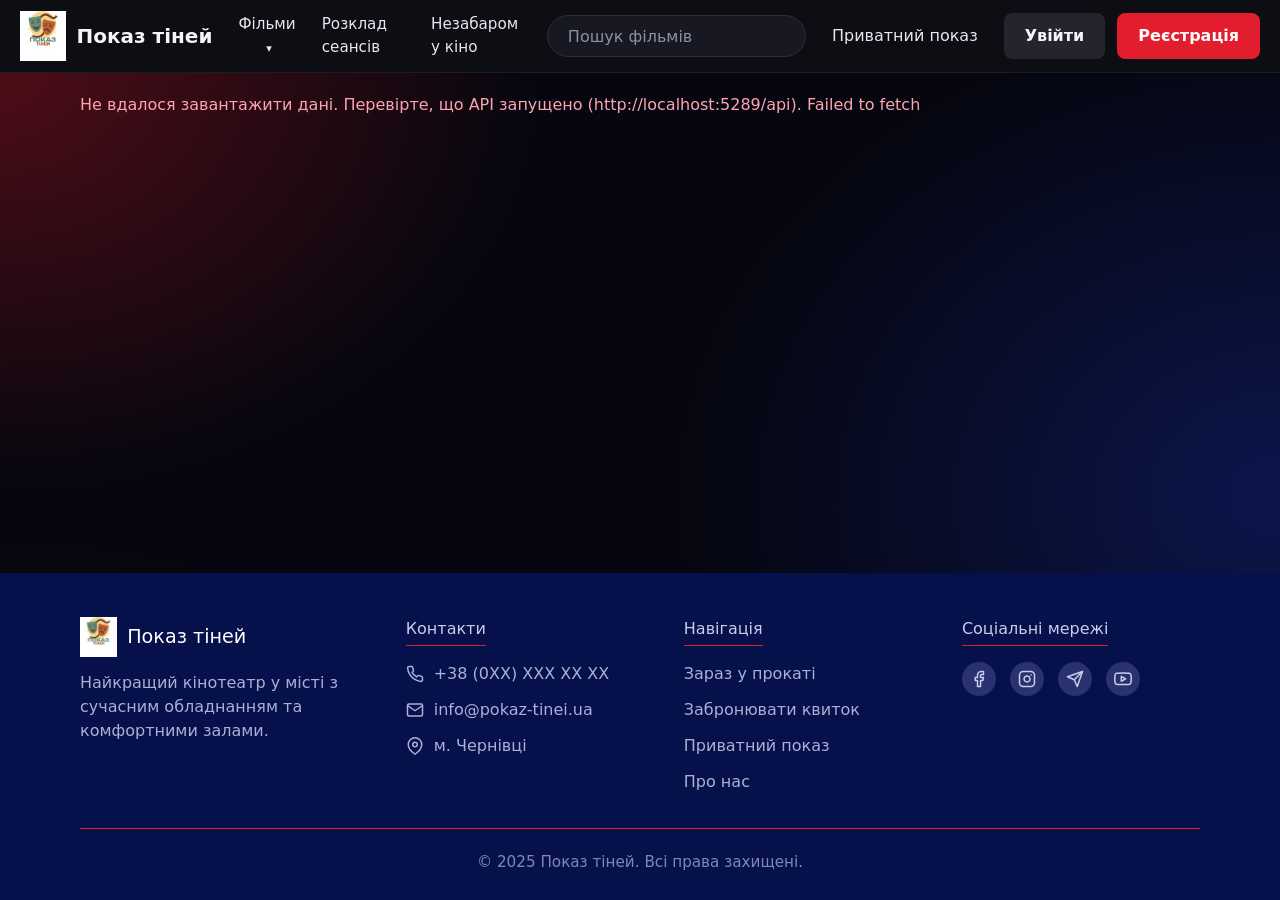
<file: frontend/index.html>
<!DOCTYPE html>
<html lang="uk">
<head>
  <meta charset="UTF-8">
  <meta name="viewport" content="width=device-width, initial-scale=1">
  <title>Показ тіней</title>
  <link rel="stylesheet" href="main.css">
</head>
<body>
<div id="header"></div>
<main>
  <section class="hero" id="hero"></section>
  <div id="home"><div class="wrap"><p class="msg">Завантаження…</p></div></div>
</main>
<div id="footer"></div>

<script src="config.js"></script>
<script src="app.js"></script>
<script>
header("home"); footer();

(async () => {
  try {
    const [movies, sessions] = await Promise.all([api("/movies"), api("/sessions")]);
    render(movies, sessions);
  } catch (e) {
    document.getElementById("hero").remove();
    showError(document.querySelector("#home .wrap"), e);
  }
})();

/* ---------- слайдер ---------- */
function initHero(list) {
  const el = document.getElementById("hero");
  if (!list.length) { el.remove(); return; }
  el.innerHTML = list.map((m, k) => {
    const bg = m.backdropUrl || m.posterUrl;
    return `<div class="slide ${k ? "" : "on"}" ${bg ? `style="background-image:url('${esc(bg)}')"` : ""}>
      <div class="slide-body">
        <h1>${esc(m.title)}</h1>
        <p>${esc(m.description)}</p>
        <div class="meta">${metaHtml(m)}</div>
        <div class="hbtns">
          ${m.trailerUrl
            ? `<a class="btn outline" href="${esc(m.trailerUrl)}" target="_blank" rel="noopener">▶ Трейлер</a>`
            : `<a class="btn outline" href="film.html?id=${m.id}">Детальніше</a>`}
          <a class="btn" href="booking.html?movie=${m.id}">Забронювати квиток</a>
        </div>
      </div></div>`;
  }).join("") + (list.length > 1 ? `<div class="ctrl">
      <button class="arrow" data-d="-1" aria-label="Попередній">‹</button>
      <div class="dots">${list.map((_, k) => `<button class="dot ${k ? "" : "on"}" data-i="${k}" aria-label="Слайд ${k + 1}"></button>`).join("")}</div>
      <button class="arrow" data-d="1" aria-label="Наступний">›</button></div>` : "");

  let i = 0, timer;
  const slides = el.querySelectorAll(".slide"), dots = el.querySelectorAll(".dot");
  const go = n => {
    i = (n + list.length) % list.length;
    slides.forEach((s, k) => s.classList.toggle("on", k === i));
    dots.forEach((d, k) => d.classList.toggle("on", k === i));
  };
  const auto = () => {
    clearInterval(timer);
    if (list.length > 1 && !matchMedia("(prefers-reduced-motion: reduce)").matches)
      timer = setInterval(() => go(i + 1), 6000);
  };
  el.onclick = e => {
    const a = e.target.closest(".arrow"), d = e.target.closest(".dot");
    if (a) go(i + Number(a.dataset.d)); else if (d) go(Number(d.dataset.i)); else return;
    auto();
  };
  auto();
}

/* ---------- секції ---------- */
function todaySection(sessions) {
  const now = new Date(), today = now.toDateString();
  let list = sessions.filter(s => new Date(s.startTime) > now && new Date(s.startTime).toDateString() === today);
  let title = "Сеанси сьогодні";
  if (!list.length) { list = sessions.filter(s => new Date(s.startTime) > now); title = "Найближчі сеанси"; }
  list = list.sort((a, b) => new Date(a.startTime) - new Date(b.startTime)).slice(0, 4);
  if (!list.length) return "";
  const showDate = title !== "Сеанси сьогодні";
  return `<section class="block" id="schedule"><div class="wrap">
    <div class="shead"><h2>${title}</h2><a class="btn teal" href="catalog.html">Увесь розклад</a></div>
    <div class="today">${list.map(s => `
      <a class="tcard" href="booking.html?session=${s.id}">
        <div class="trow"><b class="ttime">${fmtTime(s.startTime)}</b><span class="pill-red">Квитки</span></div>
        <div class="tsub">${showDate ? fmtDate(s.startTime) + " · " : ""}${esc(s.movieTitle || "Фільм")} · ${esc(s.hall || s.location || "")}</div>
        <div class="tprice">від ${price(s.price)}</div>
      </a>`).join("")}</div>
  </div></section>`;
}

function cinemaSection(released) {
  const genres = ["Усі", ...new Set(released.flatMap(genresOf))].slice(0, 7);
  return `<section class="block"><div class="wrap">
    <div class="shead">
      <div><h2>Кінотеатр</h2><div class="subh">Зараз у прокаті</div></div>
      <a class="btn teal" href="catalog.html">Переглянути всі</a>
    </div>
    <div class="chips" id="chips">${genres.map((g, i) => `<button class="chip ${i ? "" : "on"}" data-g="${esc(g)}">${esc(g)}</button>`).join("")}</div>
    <div class="cgrid" id="cgrid"></div>
  </div></section>`;
}

function wireChips(released) {
  const box = document.getElementById("chips"), grid = document.getElementById("cgrid");
  const draw = g => {
    const list = (g === "Усі" ? released : released.filter(m => genresOf(m).includes(g))).slice(0, 8);
    grid.innerHTML = list.length ? list.map(m => cinemaCard(m)).join("") : `<p class="msg">Фільмів цього жанру немає.</p>`;
  };
  box.onclick = e => {
    const b = e.target.closest(".chip");
    if (!b) return;
    box.querySelectorAll(".chip").forEach(c => c.classList.toggle("on", c === b));
    draw(b.dataset.g);
  };
  draw("Усі");
}

const promoHtml = m => `
  <section class="promo" ${m.backdropUrl ? `style="background-image:url('${esc(m.backdropUrl)}')"` : ""}><div class="wrap"><div class="box">
    <h2>${esc(m.title)}</h2>
    <p>${esc(m.description)}</p>
    <p class="gl"><b>Жанр:</b> ${esc(m.genre)}</p>
    <div class="meta">${metaHtml(m)}</div>
    <a class="btn block-btn" href="booking.html?movie=${m.id}">Забронювати квиток</a>
  </div></div></section>`;

const moreHtml = list => list.length ? `
  <section class="block"><div class="wrap">
    <div class="cgrid">${list.map(m => cinemaCard(m)).join("")}</div>
    <hr class="sep">
  </div></section>` : "";

const soonHtml = list => `
  <section class="block" id="soon"><div class="wrap">
    <div class="shead"><h2>Скоро у прокаті</h2><a class="btn teal" href="catalog.html">Переглянути всі</a></div>
    <div class="railwrap">
      <button class="rail-arrow l" aria-label="Назад">‹</button>
      <div class="rail soon">${list.map(m => filmCard(m, true)).join("")}</div>
      <button class="rail-arrow r" aria-label="Далі">›</button>
    </div>
  </div></section>`;

function render(movies, sessions) {
  const now = new Date();
  const released = movies.filter(m => !m.releaseDate || new Date(m.releaseDate) <= now);
  const soon = movies.filter(m => m.releaseDate && new Date(m.releaseDate) > now)
                     .sort((a, b) => new Date(a.releaseDate) - new Date(b.releaseDate));

  const withBg = released.filter(m => m.backdropUrl);
  const heroList = (withBg.length ? withBg : released).slice(0, 6);
  initHero(heroList);

  const promo = released.filter(m => m !== heroList[0])
    .sort((a, b) => (!!b.backdropUrl - !!a.backdropUrl) || ((b.rating || 0) - (a.rating || 0)))[0];

  const parts = [todaySection(sessions)];
  if (released.length) parts.push(cinemaSection(released));
  if (promo) parts.push(promoHtml(promo));
  parts.push(moreHtml(released.slice(8, 12)));
  if (soon.length) parts.push(soonHtml(soon));

  const root = document.getElementById("home");
  root.innerHTML = parts.join("") || `<div class="wrap"><p class="msg">Фільмів поки немає.</p></div>`;
  if (released.length) wireChips(released);
  wireRail(root);
}
</script>
</body>
</html>
</file>
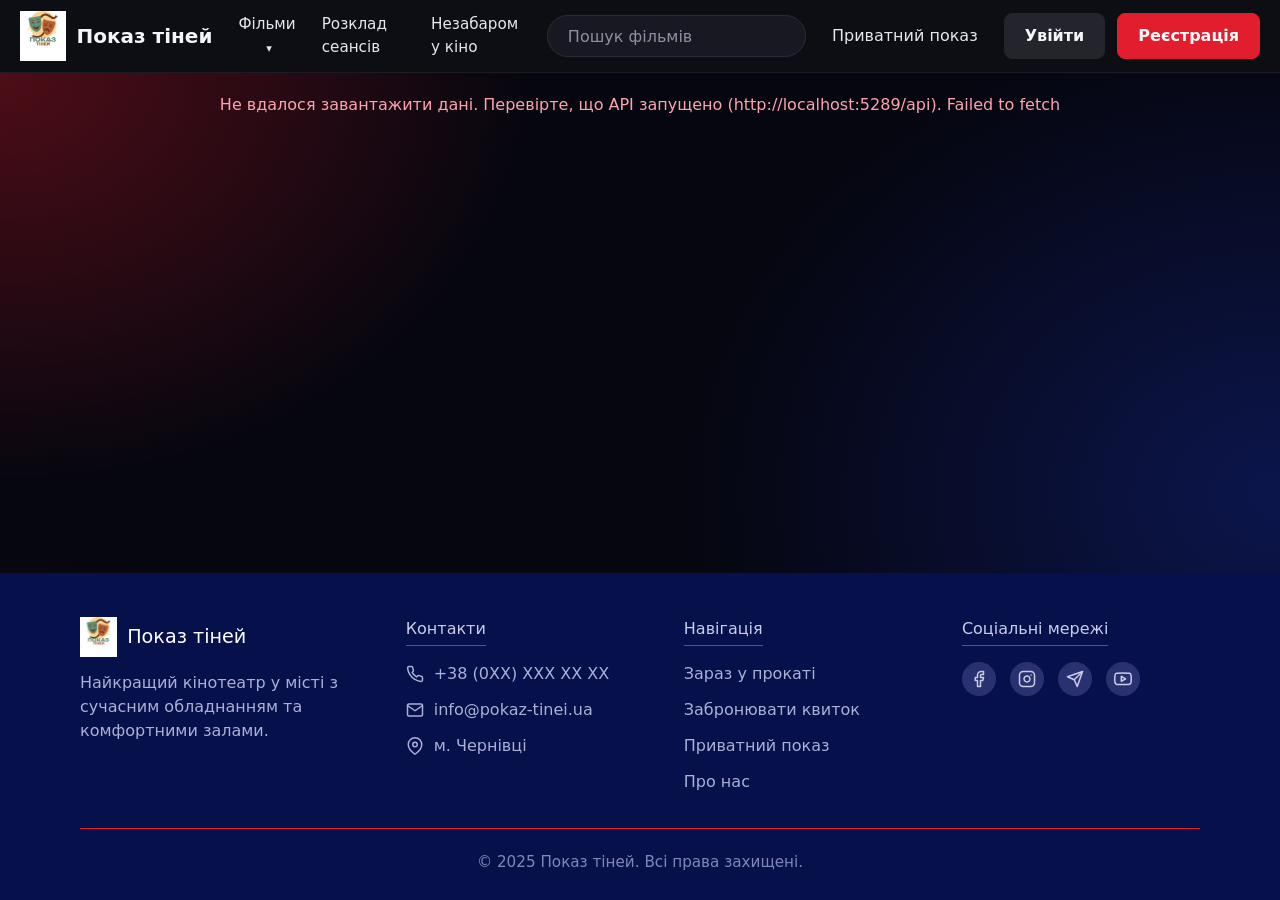
<file: frontend/booking.html>
<!DOCTYPE html>
<html lang="uk">
<head>
  <meta charset="UTF-8">
  <meta name="viewport" content="width=device-width, initial-scale=1">
  <title>Бронювання — Показ тіней</title>
  <link rel="stylesheet" href="main.css">
</head>
<body>
<div id="header"></div>
<main class="wrap" id="content"><p class="msg">Завантаження…</p></main>
<div id="footer"></div>

<script src="config.js"></script>
<script src="app.js"></script>
<script>
header("films"); footer();

const $ = id => document.getElementById(id);
const qs = new URLSearchParams(location.search);
const box = $("content");
const HOLD_SEC = 600;
const selected = new Set();
let movie, sessions = [], session, taken = new Set(), type = "std", holdLeft = 0, holdTimer = null;

const stdPrice = () => Number(session.price);
const vipPrice = () => stdPrice() + VIP_EXTRA;
const seatPrice = c => isVipSeat(c) ? vipPrice() : stdPrice();
const byTime = (a, b) => new Date(a.startTime) - new Date(b.startTime);

(async () => {
  try {
    const sid = Number(qs.get("session")), mid = Number(qs.get("movie"));
    const all = await api("/sessions");
    const picked = sid ? all.find(s => s.id === sid) : null;
    const movieId = picked ? picked.movieId : mid;
    if (!movieId) { location.replace("catalog.html"); return; }

    movie = await api("/movies/" + movieId);
    sessions = all.filter(s => s.movieId === movieId && new Date(s.startTime) > new Date()).sort(byTime);
    if (!sessions.length) {
      box.innerHTML = `<p class="msg">Для цього фільму поки немає сеансів. <a href="catalog.html" style="text-decoration:underline">До каталогу</a></p>`;
      return;
    }
    session = sessions.find(s => s.id === sid) || sessions[0];
    draw();
    fillDates();
    await loadSession(session);
  } catch (e) { showError(box, e); }
})();

function draw() {
  const saved = JSON.parse(localStorage.getItem("contact") || "null") || {};
  const email = saved.email || (USER && USER.email) || "";
  const phone = saved.phone || (USER && USER.phone) || "";
  const sub = [durText(movie.durationMinutes), movie.ageRating].filter(Boolean).join(" · ");

  box.innerHTML = `
  <div class="bk">
    <div>
      <div class="card"><div class="mv-head">
        <div>
          <h1>${esc(movie.title)}</h1>
          <div class="loc">${esc(sub)}${movie.rating != null ? ` · <span class="ystar">★</span> ${esc(movie.rating)}` : ""}</div>
        </div>
        <div class="loc" id="where"></div>
      </div></div>

      <div class="card"><h3>Оберіть параметри</h3>
        <div class="params3">
          <label class="f"><span>Дата</span><select id="dsel"></select></label>
          <label class="f"><span>Час</span><select id="tsel"></select></label>
          <label class="f"><span>Тип квитка</span><select id="ysel"></select></label>
        </div>
      </div>

      <div class="card">
        <div class="screen"></div><div class="scr-l">ЕКРАН</div>
        <div id="seats"></div>
        <div class="legend">
          <span><i class="sw" style="background:#2a2b34"></i>Вільне</span>
          <span><i class="sw" style="background:#15161d;border:1px solid #444"></i>Зайнято</span>
          <span><i class="sw" style="background:var(--red)"></i><span id="vipLeg">VIP</span></span>
          <span><i class="sw" style="background:#fff"></i>Ваш вибір</span>
        </div>
      </div>

      <div class="card"><h3>Контакти для квитка</h3>
        <div class="params2">
          <label class="f"><span>Email*</span><input id="email" type="email" placeholder="your@email.com" autocomplete="email" value="${esc(email)}"></label>
          <label class="f"><span>Телефон*</span><input id="phone" type="tel" placeholder="+380 __ ___ __ __" autocomplete="tel" value="${esc(phone)}"></label>
        </div>
        <label class="check" style="margin-top:22px"><input type="checkbox" id="save"> Зберегти дані для наступних замовлень</label>
      </div>
    </div>

    <aside class="card sum">
      <h3>Підсумок бронювання</h3>
      <dl>
        <dt>Фільм</dt><dd id="s-film"></dd>
        <dt>Дата</dt><dd id="s-date"></dd>
        <dt>Час</dt><dd id="s-time"></dd>
        <dt>Локація</dt><dd id="s-loc"></dd>
        <dt>Місця</dt><dd id="s-seats"></dd>
        <dt>Сервісний збір</dt><dd id="s-fee"></dd>
      </dl>
      <div class="total"><span>Всього:</span><b id="s-total"></b></div>
      <div class="hold" id="hold" hidden></div>
      <button class="btn" id="buy" disabled>Перейти до оплати</button>
      <small>Місця утримуються 10 хвилин після переходу до оплати</small>
    </aside>
  </div>`;

  maskPhone($("phone"));

  $("dsel").onchange = () => {
    session = sessions.find(s => dayKey(s.startTime) === $("dsel").value);
    fillTimes();
    loadSession(session);
  };
  $("tsel").onchange = () => loadSession(sessions.find(s => s.id === Number($("tsel").value)));
  $("ysel").onchange = () => { type = $("ysel").value; selected.clear(); stopHold(); renderSeats(); updateSummary(); };

  $("seats").onclick = e => {
    const b = e.target.closest(".seat");
    if (!b || b.disabled) return;
    const code = b.dataset.s;
    selected.has(code) ? selected.delete(code) : selected.add(code);
    if (selected.size === 1 && !holdTimer) startHold();
    if (selected.size === 0) stopHold();
    renderSeats();
    updateSummary();
  };

  $("buy").onclick = async () => {
    const email = $("email").value.trim(), phone = $("phone").value.trim();
    if (!emailOk(email)) { toast("Введіть коректний email"); $("email").focus(); return; }
    if (!phoneOk(phone)) { toast("Введіть телефон у форматі +380 XX XXX XX XX"); $("phone").focus(); return; }
    if ($("save").checked) localStorage.setItem("contact", JSON.stringify({ email, phone }));
    $("buy").disabled = true;
    try {
      const order = await api("/orders", { method: "POST",
        body: JSON.stringify({ sessionId: session.id, seats: [...selected], userId: USER_ID, email, phone }) });
      location.href = "payment.html?order=" + encodeURIComponent(order.number);
    } catch (err) {
      toast(err.detail || "Не вдалося забронювати");
      await loadSession(session);
    }
  };
}

function fillDates() {
  const today = dayKey(new Date());
  const days = [...new Set(sessions.map(s => dayKey(s.startTime)))];
  $("dsel").innerHTML = days.map(d => {
    const s = sessions.find(x => dayKey(x.startTime) === d);
    return `<option value="${d}" ${d === dayKey(session.startTime) ? "selected" : ""}>${d === today ? "Сьогодні, " : ""}${fmtDate(s.startTime)}</option>`;
  }).join("");
  fillTimes();
}

function fillTimes() {
  const list = sessions.filter(s => dayKey(s.startTime) === $("dsel").value);
  $("tsel").innerHTML = list.map(s =>
    `<option value="${s.id}" ${s.id === session.id ? "selected" : ""}>${fmtTime(s.startTime)}</option>`).join("");
}

function fillTypes() {
  $("ysel").innerHTML =
    `<option value="std" ${type === "std" ? "selected" : ""}>Стандарт · ${price(stdPrice())}</option>` +
    `<option value="vip" ${type === "vip" ? "selected" : ""}>VIP · ${price(vipPrice())}</option>`;
  $("vipLeg").textContent = "VIP · " + price(vipPrice());
}

async function loadSession(s) {
  session = s;
  selected.clear();
  stopHold();
  taken = new Set();
  try {
    const tickets = await api("/tickets?sessionId=" + s.id);
    tickets.filter(t => !isCancelled(t.status)).forEach(t => taken.add(t.seatNumber));
  } catch {}
  $("where").textContent = [s.location, s.hall].filter(Boolean).join(" · ");
  fillTypes();
  renderSeats();
  updateSummary();
}

function renderSeats() {
  const vipOnly = type === "vip";
  const seat = r => i => {
    const code = seatCode(r, i), vip = r === VIP_ROW, t = taken.has(code), off = vip !== vipOnly;
    const cls = ["seat", vip ? "vip" : "", t ? "taken" : "", off && !t ? "dis" : "", selected.has(code) ? "sel" : ""].join(" ");
    return `<button class="${cls}" data-s="${code}" ${t || off ? "disabled" : ""} aria-pressed="${selected.has(code)}"
      aria-label="Ряд ${r}, місце ${i}${vip ? ", VIP" : ""}${t ? ", зайнято" : ""}">${t ? "×" : i}</button>`;
  };
  $("seats").innerHTML = Array.from({ length: ROWS_N }, (_, k) => k + 1).map(r => `
    <div class="srow"><b>${r}</b>
      <div class="half">${[1, 2, 3, 4].map(seat(r)).join("")}</div>
      <div class="half">${[5, 6, 7, 8].map(seat(r)).join("")}</div>
    </div>`).join("");
}

function updateSummary() {
  const seats = [...selected];
  const sub = seats.reduce((sum, c) => sum + seatPrice(c), 0);
  const fee = Math.round(sub * FEE_RATE);
  $("s-film").textContent = movie.title;
  $("s-date").textContent = fmtDate(session.startTime);
  $("s-time").textContent = fmtTime(session.startTime);
  $("s-loc").textContent = [session.location, session.hall].filter(Boolean).join(" · ") || "—";
  $("s-seats").textContent = seats.length ? seatsText(seats) : "—";
  $("s-fee").textContent = seats.length ? price(fee) : "—";
  $("s-total").textContent = price(sub + fee);
  $("buy").disabled = !seats.length;
}

const tickHold = () => {
  $("hold").textContent = "Місце утримано " + String(Math.floor(holdLeft / 60)).padStart(2, "0") + ":" + String(holdLeft % 60).padStart(2, "0");
};
function stopHold() { clearInterval(holdTimer); holdTimer = null; if ($("hold")) $("hold").hidden = true; }
function startHold() {
  holdLeft = HOLD_SEC;
  $("hold").hidden = false;
  tickHold();
  holdTimer = setInterval(() => {
    holdLeft--;
    if (holdLeft <= 0) {
      stopHold(); selected.clear(); renderSeats(); updateSummary();
      toast("Час вибору минув. Оберіть місця знову.");
    } else tickHold();
  }, 1000);
}
</script>
</body>
</html>
</file>
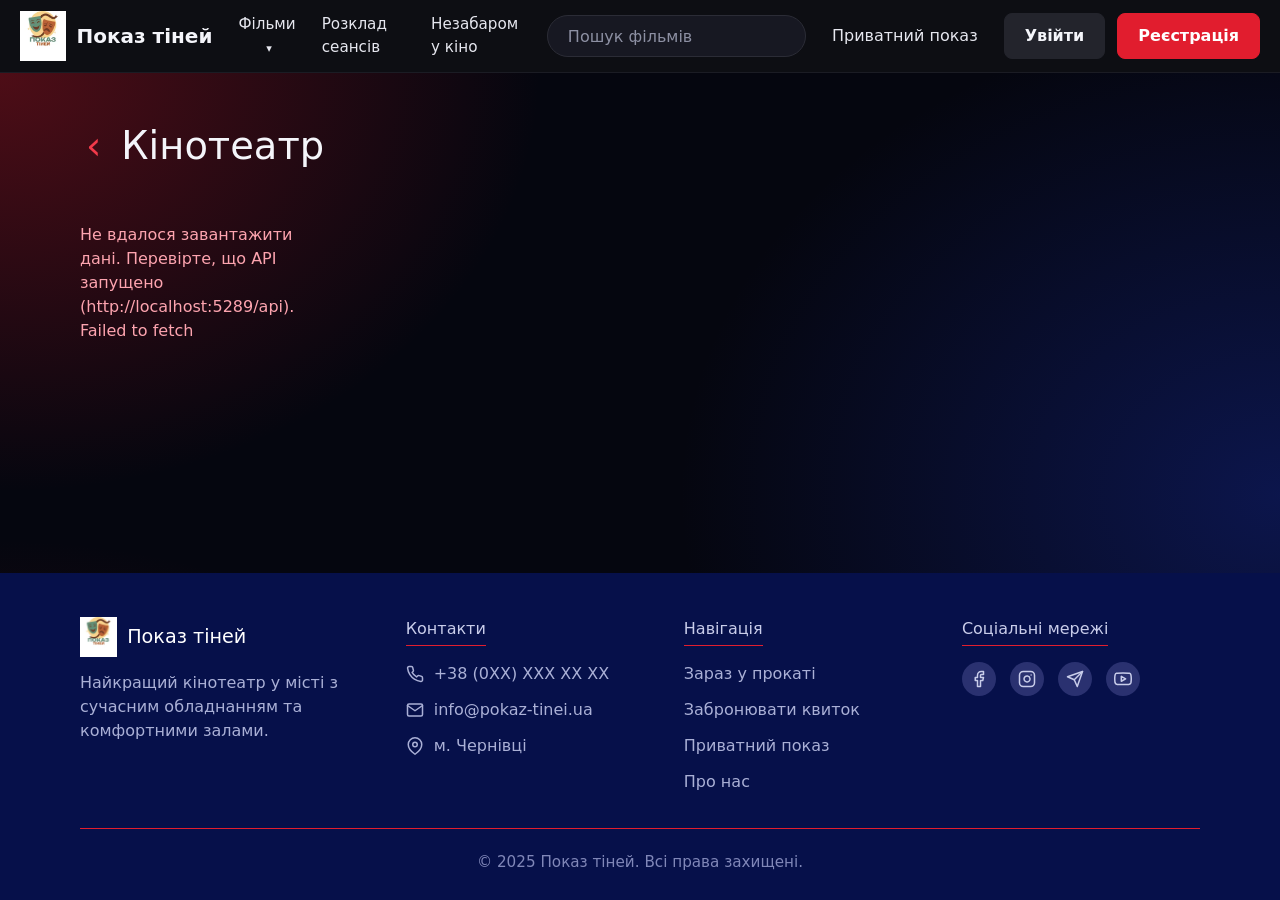
<file: frontend/catalog.html>
<!DOCTYPE html>
<html lang="uk">
<head>
  <meta charset="UTF-8">
  <meta name="viewport" content="width=device-width, initial-scale=1">
  <title>Кінотеатр — Показ тіней</title>
  <link rel="stylesheet" href="main.css">
</head>
<body>
<div id="header"></div>
<main class="wrap">
  <div class="page-head"><a class="back" href="index.html" aria-label="На головну">‹</a><h1 id="ttl">Кінотеатр</h1></div>
  <div class="catalog" id="catalog"><p class="msg">Завантаження…</p></div>
</main>
<div id="footer"></div>

<script src="config.js"></script>
<script src="app.js"></script>
<script>
header("films"); footer();

const q = (new URLSearchParams(location.search).get("q") || "").trim().toLowerCase();
const box = document.getElementById("catalog");
if (q) document.getElementById("ttl").textContent = "Результати пошуку";

api("/movies").then(all => {
  const now = new Date();
  const base = q ? all : all.filter(m => !m.releaseDate || new Date(m.releaseDate) <= now);
  const list = base.filter(m => m.title.toLowerCase().includes(q));
  box.innerHTML = list.length ? list.map(m => filmCard(m, false)).join("") : `<p class="msg">Нічого не знайдено.</p>`;
}).catch(e => showError(box, e));
</script>
</body>
</html>
</file>
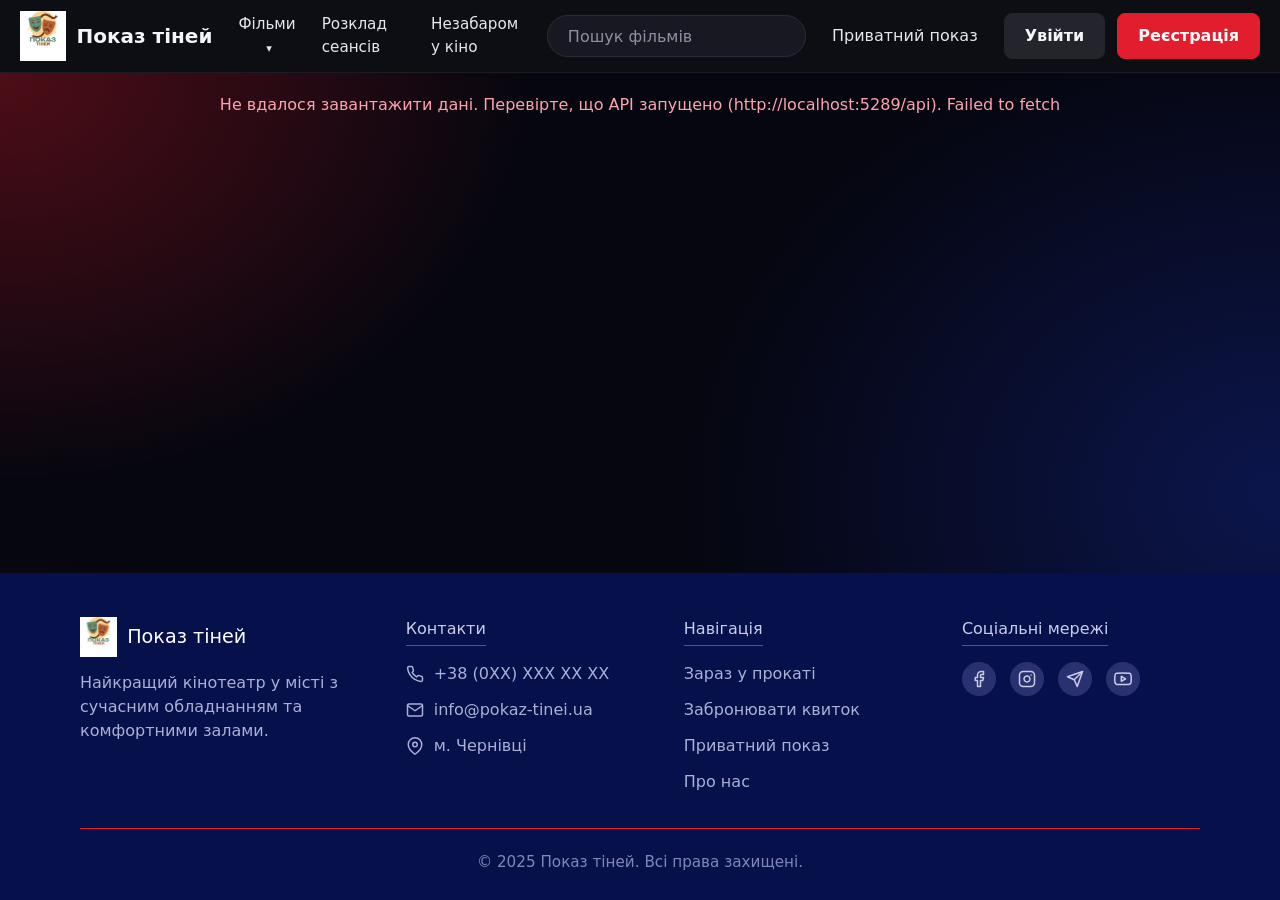
<file: frontend/film.html>
<!DOCTYPE html>
<html lang="uk">
<head>
  <meta charset="UTF-8">
  <meta name="viewport" content="width=device-width, initial-scale=1">
  <title>Фільм — Показ тіней</title>
  <link rel="stylesheet" href="main.css">
</head>
<body>
<div id="header"></div>
<main class="wrap" id="content"><p class="msg">Завантаження…</p></main>
<div id="footer"></div>

<script src="config.js"></script>
<script src="app.js"></script>
<script>
header("films"); footer();

const $ = i => document.getElementById(i);
const id = Number(new URLSearchParams(location.search).get("id"));
const box = $("content");
const TOTAL_SEATS = 40;               // 5 рядів × 8 місць
let rating = 5, upcoming = [], taken = new Map(), day = "all", loc = "";

const plural = (n, f) => {
  const a = n % 10, b = n % 100;
  return a === 1 && b !== 11 ? f[0] : (a >= 2 && a <= 4 && (b < 12 || b > 14)) ? f[1] : f[2];
};
const tabLabel = d => {
  const x = new Date(d + "T00:00:00");
  const wd = x.toLocaleDateString("uk-UA", { weekday: "short" });
  const dm = String(x.getDate()).padStart(2, "0") + "." + String(x.getMonth() + 1).padStart(2, "0");
  return d === dayKey(new Date()) ? "Сьогодні " + dm : wd.charAt(0).toUpperCase() + wd.slice(1) + " " + dm;
};

(async () => {
  try {
    const [m, sessions] = await Promise.all([api("/movies/" + id), api("/sessions?movieId=" + id)]);
    try {
      const tickets = await api("/tickets");
      tickets.filter(t => !isCancelled(t.status))
             .forEach(t => taken.set(t.sessionId, (taken.get(t.sessionId) || 0) + 1));
    } catch {}
    upcoming = sessions.filter(s => new Date(s.startTime) > new Date())
                       .sort((a, b) => new Date(a.startTime) - new Date(b.startTime));
    document.title = `${m.title} — Показ тіней`;
    draw(m);
    renderSchedule();
    wireReviewForm();
    loadReviews();
  } catch (e) {
    if (e.status === 404) box.innerHTML = `<p class="msg err">Фільм не знайдено. <a href="catalog.html" style="text-decoration:underline">До каталогу</a></p>`;
    else showError(box, e);
  }
})();

function draw(m) {
  const fact = (l, v) => v ? `<div><dt>${l}</dt><dd>${esc(v)}</dd></div>` : "";
  const stills = (m.stills || "").split(";").map(s => s.trim()).filter(Boolean).slice(0, 4);
  const metaLine = [durText(m.durationMinutes), m.ageRating, m.year, m.country].filter(Boolean).join(" · ");
  const days = [...new Set(upcoming.map(s => dayKey(s.startTime)))].slice(0, 7);
  const locs = [...new Set(upcoming.map(s => s.location).filter(Boolean))];

  box.innerHTML = `
    <div class="film">
      <div class="poster-big">${posterHtml(m)}</div>
      <div>
        <h1>${esc(m.title)}</h1>
        <div class="gpills">${genresOf(m).map(g => `<span class="gpill">${esc(g)}</span>`).join("")}</div>
        <div class="fmeta">${esc(metaLine)}</div>
        ${m.rating != null ? `<div class="frate" id="frate" data-base="★ ${esc(m.rating)}">★ ${esc(m.rating)}</div>` : ""}
        <dl class="facts">${fact("Режисер", m.director)}${fact("У ролях", m.cast)}${fact("Мова", m.language)}${fact("Формат", m.format)}</dl>
        <h3>Опис</h3>
        <p class="desc">${esc(m.description)}</p>
        <div class="actions">
          ${m.trailerUrl ? `<a class="btn dark" href="${esc(m.trailerUrl)}" target="_blank" rel="noopener">▶ Дивитись трейлер</a>` : ""}
          <a class="btn" href="booking.html?movie=${m.id}">Забронювати квиток</a>
        </div>
      </div>
    </div>

    ${stills.length ? `<section class="stills"><h3>Кадри з фільму</h3><div class="stills-grid">
      ${stills.map(s => `<a href="${esc(s)}" target="_blank" rel="noopener"><img src="${esc(s)}" alt="Кадр з фільму «${esc(m.title)}»" loading="lazy"></a>`).join("")}
    </div></section>` : ""}

    <section class="bigpanel">
      <h2>Розклад показів</h2>
      <div class="sfilters">
        <div class="dtabs" id="dtabs">
          <button class="dtab on" data-d="all">Усі</button>
          ${days.map(d => `<button class="dtab" data-d="${d}">${tabLabel(d)}</button>`).join("")}
        </div>
        ${locs.length > 1 ? `<select id="locsel" aria-label="Локація"><option value="">Усі локації</option>
          ${locs.map(l => `<option>${esc(l)}</option>`).join("")}</select>` : ""}
      </div>
      <div class="sgrid" id="sgrid"></div>

      <div class="rtitle"><h2>Відгуки та оцінки</h2><button class="btn" id="rbtn">Залишити відгук</button></div>
      <div class="rsum">
        <div class="rbox" id="rbox"></div>
        <div class="bars" id="bars"></div>
        <div class="yourrev" id="rform">
          <h3>Ваш відгук (для зареєстрованих)</h3>
          <textarea id="rtext" maxlength="1000" placeholder="Поділіться враженнями…"></textarea>
          <div class="row">
            <div class="pick" id="pick">${[1, 2, 3, 4, 5].map(n => `<button type="button" aria-label="Оцінка ${n}">★</button>`).join("")}</div>
            <button class="btn small" id="rsend">Надіслати</button>
          </div>
        </div>
      </div>
      <div class="reviews" id="rlist"></div>
    </section>`;

  $("dtabs").onclick = e => {
    const b = e.target.closest(".dtab");
    if (!b) return;
    day = b.dataset.d;
    document.querySelectorAll(".dtab").forEach(x => x.classList.toggle("on", x === b));
    renderSchedule();
  };
  if ($("locsel")) $("locsel").onchange = e => { loc = e.target.value; renderSchedule(); };
}

function renderSchedule() {
  const list = upcoming.filter(s => (day === "all" || dayKey(s.startTime) === day) && (!loc || s.location === loc));
  const groups = new Map();
  list.forEach(s => {
    const k = dayKey(s.startTime) + "|" + (s.location || "") + "|" + (s.hall || "");
    if (!groups.has(k)) groups.set(k, []);
    groups.get(k).push(s);
  });
  $("sgrid").innerHTML = groups.size ? [...groups.values()].map(g => `
    <div class="scard">
      <h4>${fmtDateFull(g[0].startTime)}</h4>
      <div class="where">${esc([g[0].hall, g[0].location].filter(Boolean).join(" · "))}</div>
      <div class="times">${g.map(s => {
        const free = TOTAL_SEATS - (taken.get(s.id) || 0);
        return `<a class="tbtn ${free <= 0 ? "off" : ""}" href="booking.html?session=${s.id}"><b>${fmtTime(s.startTime)}</b><small>${free > 0 ? free + " вільних" : "немає місць"}</small></a>`;
      }).join("")}</div>
    </div>`).join("") : `<p class="msg">Для вибраних параметрів сеансів немає.</p>`;
}

async function loadReviews() {
  let list;
  try { list = await api("/reviews?movieId=" + id); }
  catch { $("rlist").innerHTML = `<p class="msg">Відгуки тимчасово недоступні.</p>`; return; }

  const n = list.length, avg = n ? list.reduce((a, r) => a + r.rating, 0) / n : 0;
  const word = plural(n, ["оцінка", "оцінки", "оцінок"]);
  $("rbox").innerHTML = `<b>${n ? avg.toFixed(1) : "—"}</b><div class="stars">${stars(Math.round(avg))}</div><div class="rcount">${n} ${word}</div>`;
  $("bars").innerHTML = [5, 4, 3, 2, 1].map(k => {
    const c = list.filter(r => r.rating === k).length;
    return `<div class="bar"><span>${k}</span><i><s style="width:${n ? c / n * 100 : 0}%"></s></i></div>`;
  }).join("");
  const fr = $("frate");
  if (fr) fr.textContent = n ? `${fr.dataset.base} (${n} ${word})` : fr.dataset.base;

  $("rlist").innerHTML = n ? list.map(r => `
    <div class="review">
      <div class="rhead">
        <span class="av">${esc((r.userName || "?").charAt(0).toUpperCase())}</span>
        <div><div>${esc(r.userName)}</div><div class="stars">${stars(r.rating)} <small>${r.rating}/5</small></div></div>
      </div>
      <p>${esc(r.text)}</p>
    </div>`).join("") : `<p class="msg">Відгуків поки немає. Станьте першим.</p>`;
}

function wireReviewForm() {
  $("rbtn").onclick = () => {
    $("rform").scrollIntoView({ behavior: "smooth", block: "center" });
    $("rtext").focus({ preventScroll: true });
  };
  const picks = document.querySelectorAll("#pick button");
  const paint = () => picks.forEach((b, k) => b.classList.toggle("on", k < rating));
  picks.forEach((b, k) => b.onclick = () => { rating = k + 1; paint(); });
  paint();

  $("rsend").onclick = async e => {
    if (!USER_ID) { location.href = "login.html?next=" + encodeURIComponent("film.html?id=" + id); return; }
    const text = $("rtext").value.trim();
    if (text.length < 3) { toast("Напишіть кілька слів про фільм"); return; }
    e.target.disabled = true;
    try {
      await api("/reviews", { method: "POST", body: JSON.stringify({ movieId: id, userId: USER_ID, rating, text }) });
      $("rtext").value = "";
      toast("Дякуємо за відгук");
      loadReviews();
    } catch (err) { toast(err.detail || "Не вдалося надіслати відгук"); }
    e.target.disabled = false;
  };
}
</script>
</body>
</html>
</file>
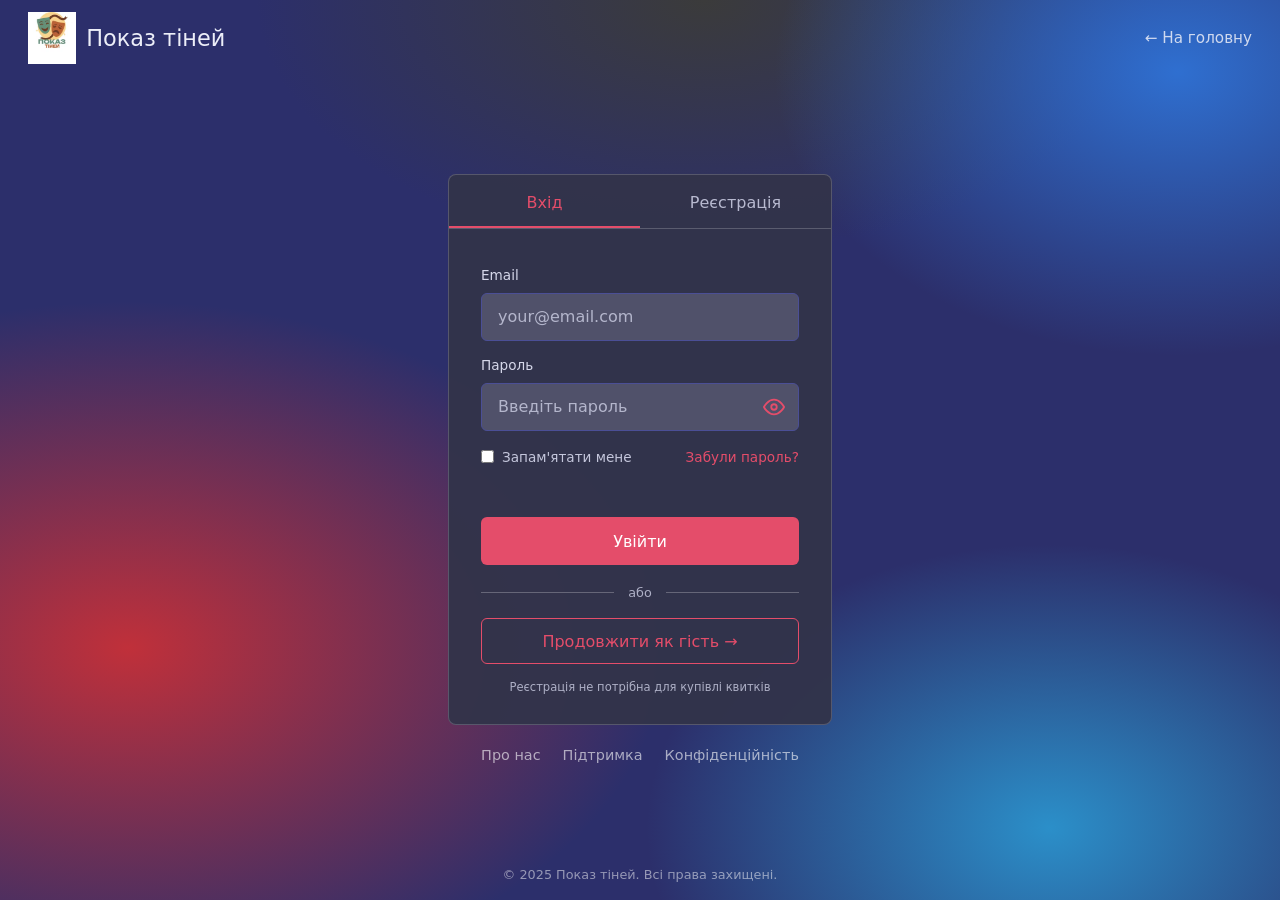
<file: frontend/login.html>
<!DOCTYPE html>
<html lang="uk">
<head>
  <meta charset="UTF-8">
  <meta name="viewport" content="width=device-width, initial-scale=1">
  <title>Вхід — Показ тіней</title>
  <style>
    *{box-sizing:border-box;margin:0;padding:0}
    body{font-family:Inter,"Segoe UI",system-ui,sans-serif;color:#eceef8;min-height:100vh;display:flex;flex-direction:column;
      background:
        radial-gradient(60% 55% at 10% 72%,#c0303a 0,transparent 70%),
        radial-gradient(45% 45% at 92% 8%,#2f6fd0 0,transparent 70%),
        radial-gradient(45% 45% at 82% 92%,#2b8fc9 0,transparent 70%),
        radial-gradient(50% 40% at 55% 0%,#3b3b3b 0,transparent 70%),#2c2f6b}
    a{color:inherit;text-decoration:none}
    .bar{display:flex;justify-content:space-between;align-items:center;padding:12px 28px}
    .brand{display:flex;align-items:center;gap:10px;font-size:1.4rem;font-weight:500}
    .brand img{height:52px;width:auto}
    .back{font-size:.95rem;opacity:.85}
    main{flex:1;display:flex;flex-direction:column;align-items:center;justify-content:center;padding:20px;gap:22px}
    .card{width:100%;max-width:384px;background:rgba(50,52,74,.96);border:1px solid rgba(255,255,255,.18);border-radius:8px;overflow:hidden}
    .tabs{display:grid;grid-template-columns:1fr 1fr;border-bottom:1px solid rgba(255,255,255,.2)}
    .tab{background:none;border:0;border-bottom:2px solid transparent;color:#b8bad0;font:inherit;padding:18px 0 14px;cursor:pointer}
    .tab.on{color:#e44d6a;border-bottom-color:#e44d6a}
    form{padding:26px 32px 30px;display:none;flex-direction:column;gap:4px}
    form.on{display:flex}
    form h2{font-size:1.5rem;font-weight:700}
    form .lead{color:#b8bad0;font-size:.8rem;margin-bottom:6px}
    label.l{font-size:.85rem;color:#d6d8ea;margin-top:12px}
    .field{position:relative;margin-top:6px}
    input[type=text],input[type=email],input[type=password],input[type=tel]{width:100%;height:48px;border-radius:6px;border:1px solid #4b4f96;background:#50516a;color:#fff;font:inherit;padding:0 44px 0 16px}
    input::placeholder{color:#b4b6cc}
    input:focus-visible,button:focus-visible{outline:2px solid #e44d6a;outline-offset:1px}
    .eye{position:absolute;right:8px;top:50%;transform:translateY(-50%);background:none;border:0;color:#e44d6a;cursor:pointer;padding:6px;display:flex}
    .row{display:flex;justify-content:space-between;align-items:center;margin-top:14px;font-size:.85rem;color:#c5c7dc}
    .row label{display:flex;gap:8px;align-items:center;cursor:pointer}
    .row a,.row button.lnk{color:#e44d6a;background:none;border:0;font:inherit;cursor:pointer}
    .terms{display:flex;gap:8px;align-items:center;font-size:.78rem;color:#c5c7dc;margin-top:16px;cursor:pointer}
    .submit{margin-top:18px;height:48px;border:0;border-radius:6px;background:#e44d6a;color:#fff;font:inherit;font-size:1rem;cursor:pointer}
    .submit:hover{background:#f0607c}
    .submit:disabled{opacity:.6;cursor:wait}
    .err{color:#ffb4c0;font-size:.85rem;min-height:1.2em;margin-top:10px}
    .or{display:flex;align-items:center;gap:14px;color:#aeb0c6;font-size:.8rem;margin:16px 0 14px}
    .or:before,.or:after{content:"";flex:1;height:1px;background:rgba(255,255,255,.25)}
    .guest{height:46px;border:1px solid #e44d6a;border-radius:6px;background:transparent;color:#e44d6a;font:inherit;cursor:pointer}
    .guest:hover{background:rgba(228,77,106,.12)}
    .hint{text-align:center;color:#aeb0c6;font-size:.72rem;margin-top:12px}
    .sw{text-align:center;font-size:.85rem;margin-top:12px}
    .sw button{background:none;border:0;color:#fff;font:inherit;cursor:pointer;text-decoration:underline}
    .links{display:flex;gap:22px;justify-content:center;color:rgba(255,255,255,.6);font-size:.9rem}
    .foot{text-align:center;padding:6px 14px 18px;color:rgba(255,255,255,.5);font-size:.8rem}
  </style>
</head>
<body>
  <div class="bar">
    <a class="brand" href="index.html"><img src="images/logo.png" alt="" onerror="this.remove()"><span>Показ тіней</span></a>
    <a class="back" href="index.html">← На головну</a>
  </div>

  <main>
    <div class="card">
      <div class="tabs" role="tablist">
        <button class="tab on" data-tab="login" role="tab">Вхід</button>
        <button class="tab" data-tab="register" role="tab">Реєстрація</button>
      </div>

      <form id="login" class="on" novalidate>
        <label class="l" for="l-email">Email</label>
        <div class="field"><input id="l-email" type="email" placeholder="your@email.com" autocomplete="email"></div>
        <label class="l" for="l-pass">Пароль</label>
        <div class="field">
          <input id="l-pass" type="password" placeholder="Введіть пароль" autocomplete="current-password">
          <button type="button" class="eye" data-eye="l-pass" aria-label="Показати пароль"></button>
        </div>
        <div class="row">
          <label><input type="checkbox" id="remember"> Запам'ятати мене</label>
          <button type="button" class="lnk" id="forgot">Забули пароль?</button>
        </div>
        <div class="err" id="l-err" role="alert"></div>
        <button class="submit" type="submit">Увійти</button>
        <div class="or">або</div>
        <button class="guest" type="button" id="guest">Продовжити як гість →</button>
        <div class="hint">Реєстрація не потрібна для купівлі квитків</div>
      </form>

      <form id="register" novalidate>
        <h2>Створіть акаунт</h2>
        <div class="lead">Зберігайте квитки й бронювання в одному місці</div>
        <label class="l" for="r-name">Ім'я та Прізвище</label>
        <div class="field"><input id="r-name" type="text" placeholder="Введіть ім'я та Прізвище" autocomplete="name"></div>
        <label class="l" for="r-phone">Телефон</label>
        <div class="field"><input id="r-phone" type="tel" placeholder="+380 __ ___ __ __" autocomplete="tel"></div>
        <label class="l" for="r-email">Email</label>
        <div class="field"><input id="r-email" type="email" placeholder="your@email.com" autocomplete="email"></div>
        <label class="l" for="r-pass">Пароль</label>
        <div class="field">
          <input id="r-pass" type="password" placeholder="Введіть пароль (мінімум 6 символів)" autocomplete="new-password">
          <button type="button" class="eye" data-eye="r-pass" aria-label="Показати пароль"></button>
        </div>
        <label class="l" for="r-pass2">Підтвердіть пароль</label>
        <div class="field">
          <input id="r-pass2" type="password" placeholder="Підтвердіть пароль" autocomplete="new-password">
          <button type="button" class="eye" data-eye="r-pass2" aria-label="Показати пароль"></button>
        </div>
        <label class="terms"><input type="checkbox" id="r-terms"> Погоджуюсь з умовами та політикою конфіденційності</label>
        <div class="err" id="r-err" role="alert"></div>
        <button class="submit" type="submit" style="margin-top:6px">Зареєструватися</button>
        <div class="sw">Вже є акаунт? <button type="button" id="to-login">Увійти</button></div>
      </form>
    </div>
    <div class="links"><span>Про нас</span><span>Підтримка</span><span>Конфіденційність</span></div>
  </main>
  <div class="foot">© 2025 Показ тіней. Всі права захищені.</div>

<script src="config.js"></script>
<script src="app.js"></script>
<script>
const EYE = '<svg width="22" height="22" viewBox="0 0 24 24" fill="none" stroke="currentColor" stroke-width="2"><path d="M1 12s4-8 11-8 11 8 11 8-4 8-11 8-11-8-11-8z"/><circle cx="12" cy="12" r="3"/></svg>';
document.querySelectorAll(".eye").forEach(b => b.innerHTML = EYE);

const params = new URLSearchParams(location.search);
const nextRaw = params.get("next") || "";
const next = /^[\w.-]+\.html(\?[\w=&.%-]*)?$/.test(nextRaw) ? nextRaw : "index.html";
if (currentUser()) location.replace(next);

function setTab(name) {
  document.querySelectorAll(".tab").forEach(t => t.classList.toggle("on", t.dataset.tab === name));
  document.getElementById("login").classList.toggle("on", name === "login");
  document.getElementById("register").classList.toggle("on", name === "register");
  document.title = (name === "login" ? "Вхід" : "Реєстрація") + " — Показ тіней";
}
document.querySelectorAll(".tab").forEach(t => t.onclick = () => setTab(t.dataset.tab));
document.getElementById("to-login").onclick = () => setTab("login");
if (params.get("tab") === "register") setTab("register");

document.querySelectorAll("[data-eye]").forEach(b => b.onclick = () => {
  const i = document.getElementById(b.dataset.eye);
  i.type = i.type === "password" ? "text" : "password";
});
maskPhone(document.getElementById("r-phone"));

document.getElementById("guest").onclick = () => { location.href = nextRaw && next !== "index.html" ? next : "catalog.html"; };
document.getElementById("forgot").onclick = () => {
  document.getElementById("l-err").textContent = "Відновлення пароля поки недоступне. Зверніться до підтримки.";
};

function saveUser(u, remember) {
  localStorage.removeItem("user"); sessionStorage.removeItem("user");
  (remember ? localStorage : sessionStorage).setItem("user", JSON.stringify(u));
}

async function submit(form, errEl, url, body, remember) {
  const btn = form.querySelector(".submit");
  errEl.textContent = "";
  btn.disabled = true;
  try {
    const user = await api(url, { method: "POST", body: JSON.stringify(body) });
    saveUser(user, remember);
    location.href = next;
  } catch (e) {
    errEl.textContent = e.status
      ? (e.detail || "Щось пішло не так. Спробуйте ще раз.")
      : "Немає зв'язку з сервером. Перевірте, що API запущено.";
    btn.disabled = false;
  }
}

document.getElementById("login").onsubmit = e => {
  e.preventDefault();
  const email = document.getElementById("l-email").value.trim();
  const password = document.getElementById("l-pass").value;
  const err = document.getElementById("l-err");
  if (!email || !password) { err.textContent = "Введіть email і пароль."; return; }
  submit(e.target, err, "/auth/login", { email, password }, document.getElementById("remember").checked);
};

document.getElementById("register").onsubmit = e => {
  e.preventDefault();
  const name = document.getElementById("r-name").value.trim();
  const phoneRaw = document.getElementById("r-phone").value.trim();
  const phone = phoneRaw === "+380" ? "" : phoneRaw;
  const email = document.getElementById("r-email").value.trim();
  const password = document.getElementById("r-pass").value;
  const err = document.getElementById("r-err");
  if (name.length < 2) { err.textContent = "Введіть ім'я та прізвище."; return; }
  if (phone && !phoneOk(phone)) { err.textContent = "Телефон у форматі +380 XX XXX XX XX."; return; }
  if (!emailOk(email)) { err.textContent = "Введіть коректний email."; return; }
  if (password.length < 6) { err.textContent = "Пароль має містити щонайменше 6 символів."; return; }
  if (password !== document.getElementById("r-pass2").value) { err.textContent = "Паролі не збігаються."; return; }
  if (!document.getElementById("r-terms").checked) { err.textContent = "Підтвердьте згоду з умовами."; return; }
  submit(e.target, err, "/auth/register", { name, email, password, phone }, true);
};
</script>
</body>
</html>
</file>
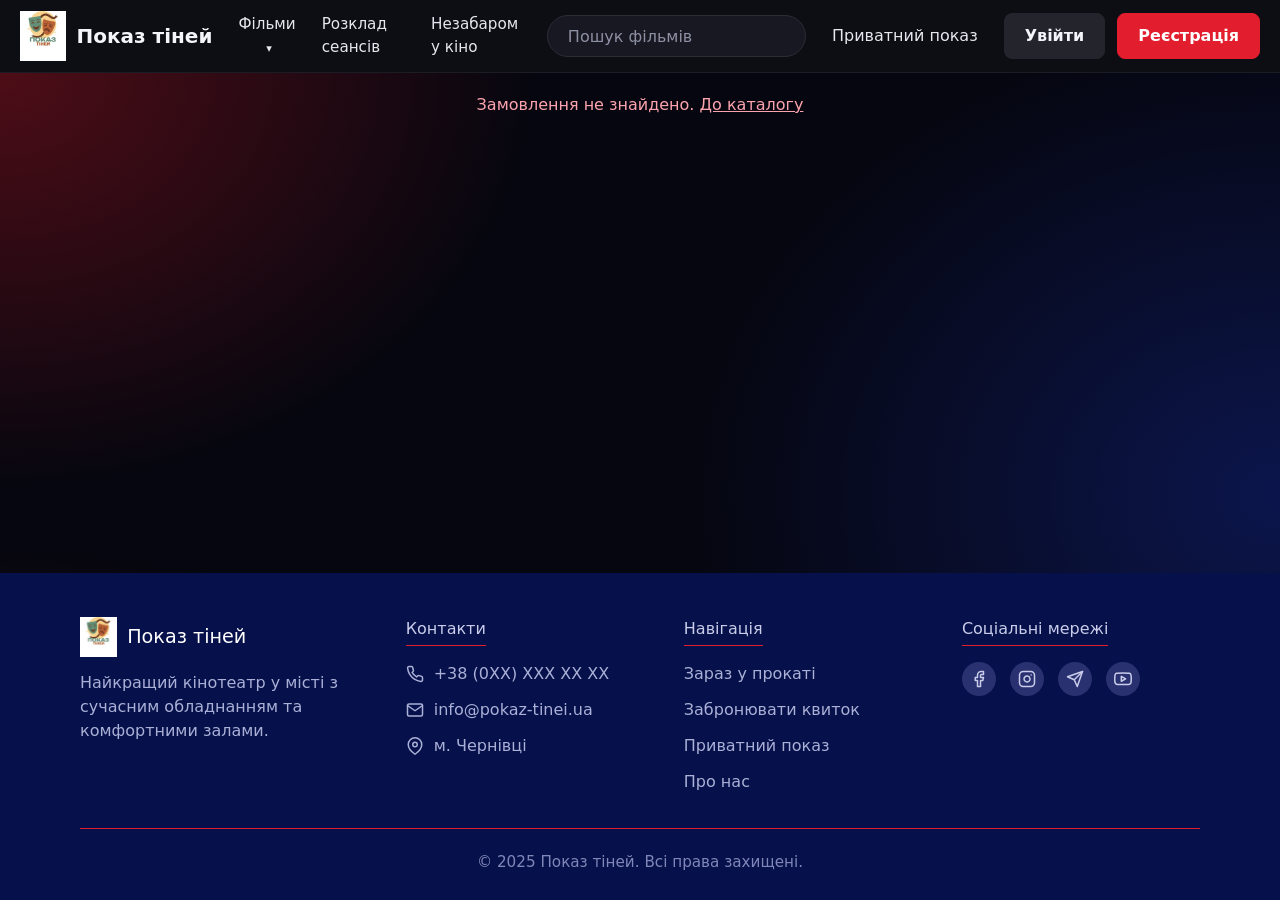
<file: frontend/payment.html>
<!DOCTYPE html>
<html lang="uk">
<head>
  <meta charset="UTF-8">
  <meta name="viewport" content="width=device-width, initial-scale=1">
  <title>Оплата — Показ тіней</title>
  <link rel="stylesheet" href="main.css">
</head>
<body>
<div id="header"></div>
<main class="wrap" id="content"><p class="msg">Завантаження…</p></main>
<div id="footer"></div>

<script src="config.js"></script>
<script src="app.js"></script>
<script>
header("films"); footer();

const $ = id => document.getElementById(id);
const box = $("content");
const num = new URLSearchParams(location.search).get("order");
let order, method = "card", timer = null;

const shortDate = d => cap(new Date(d).toLocaleDateString("uk-UA", { weekday: "short", day: "numeric", month: "short" }));
const luhn = s => { let sum = 0, alt = false; for (let i = s.length - 1; i >= 0; i--) { let n = +s[i]; if (alt) { n *= 2; if (n > 9) n -= 9; } sum += n; alt = !alt; } return sum % 10 === 0; };

(async () => {
  try { order = await api("/orders/" + encodeURIComponent(num || "")); }
  catch (e) {
    box.innerHTML = `<p class="msg err">Замовлення не знайдено. <a href="catalog.html" style="text-decoration:underline">До каталогу</a></p>`;
    return;
  }
  if (order.status === "Paid" || order.status === "OnSite") { location.replace("ticket.html?order=" + encodeURIComponent(num)); return; }
  if (order.status === "Cancelled") {
    box.innerHTML = `<p class="msg err">Час утримання місць минув. <a href="booking.html?session=${order.session.id}" style="text-decoration:underline">Обрати місця знову</a></p>`;
    return;
  }
  draw();
  startTimer();
})();

function draw() {
  const m = order.movie, s = order.session;
  box.innerHTML = `
    ${stepper(3)}
    <div class="pay">
      <div>
        <h1>Оплата замовлення</h1>
        <div class="card">
          <h3>Спосіб оплати</h3>
          <label class="radio"><input type="radio" name="pm" value="card" checked> Банківська картка</label>
          <div class="paybox" id="cardbox">
            <label class="f"><span>Номер картки</span><input id="cnum" inputmode="numeric" placeholder="0000 0000 0000 0000" autocomplete="cc-number"></label>
            <label class="f"><span>Термін дії</span><input id="cexp" inputmode="numeric" placeholder="MM / РР" autocomplete="cc-exp"></label>
            <label class="f"><span>CVV</span><input id="ccvv" type="password" inputmode="numeric" placeholder="•••" autocomplete="cc-csc"></label>
            <label class="f wide"><span>Ім'я власника</span><input id="cname" placeholder="IVAN PETRENKO" autocomplete="cc-name"></label>
          </div>
          <label class="radio"><input type="radio" name="pm" value="wallet"> Apple Pay / Google Pay</label>
          <label class="radio"><input type="radio" name="pm" value="onsite"> Оплата на місці (при вході)</label>

          <label class="f" style="margin-top:22px"><span>Електронна пошта для надсилання квитка</span>
            <input id="pemail" type="email" value="${esc(order.email || "")}" autocomplete="email"></label>
          <label class="check" style="margin-top:20px"><input type="checkbox" id="agree"> Погоджуюсь з умовами оферти</label>
          <p class="loc" style="margin-top:14px;font-size:.8rem">Це навчальна версія: оплата імітується, дані картки нікуди не надсилаються й не зберігаються.</p>
        </div>
      </div>

      <aside class="card">
        <h3>Ваше замовлення</h3>
        <div class="order-mv">
          <div class="im">${m.posterUrl ? `<img src="${esc(m.posterUrl)}" alt="">` : ""}</div>
          <div>
            <h3>${esc(m.title)}</h3>
            <div class="loc">${shortDate(s.startTime)} · ${fmtTime(s.startTime)}</div>
            <div class="loc">${esc([s.hall, s.location].filter(Boolean).join(" · "))}</div>
          </div>
        </div>
        <div class="rows" id="rows"></div>
        <div class="promo-row" style="display:none"> <!-- промокоди: Release 2 (див. CR-001), увімкнути разом із Features:PromoCodes -->
          <input id="promo" placeholder="Промокод" aria-label="Промокод">
          <button class="btn dark" id="apply">Застосувати</button>
        </div>
        <div class="due"><span>До сплати</span><b id="due"></b></div>
        <div class="hold" id="hold"></div>
        <button class="btn block-btn" id="pay"></button>
      </aside>
    </div>`;

  const cnum = $("cnum"), cexp = $("cexp"), ccvv = $("ccvv");
  cnum.oninput = () => { cnum.value = cnum.value.replace(/\D/g, "").slice(0, 16).replace(/(\d{4})(?=\d)/g, "$1 "); };
  cexp.oninput = () => { const d = cexp.value.replace(/\D/g, "").slice(0, 4); cexp.value = d.length > 2 ? d.slice(0, 2) + " / " + d.slice(2) : d; };
  ccvv.oninput = () => { ccvv.value = ccvv.value.replace(/\D/g, "").slice(0, 3); };

  document.querySelectorAll("input[name=pm]").forEach(r => r.onchange = () => {
    method = r.value;
    $("cardbox").style.display = method === "card" ? "grid" : "none";
    sumUp();
  });

  $("apply").onclick = async () => {
    try {
      order = await api(`/orders/${encodeURIComponent(num)}/promo`, { method: "POST", body: JSON.stringify({ code: $("promo").value }) });
      toast("Промокод застосовано");
      sumUp();
    } catch (err) { toast(err.detail || "Не вдалося застосувати промокод"); }
  };

  $("pay").onclick = pay;
  sumUp();
}

function sumUp() {
  const n = order.seats.length;
  $("rows").innerHTML = `
    <div><span>Місця</span><b>${esc(seatsText(order.seats.map(x => x.code)))}</b></div>
    <div><span>Квиток × ${n}</span><b>${price(order.subtotal)}</b></div>
    ${order.discount > 0 ? `<div><span>Знижка</span><b>−${price(order.discount)}</b></div>` : ""}
    <div><span>Сервісний збір</span><b>${price(order.fee)}</b></div>`;
  $("due").textContent = price(order.total);
  $("pay").textContent = method === "onsite" ? "Підтвердити бронювання" : `Сплатити ${price(order.total)}`;
}

function startTimer() {
  const tick = () => {
    const left = Math.floor((new Date(order.expiresAt) - Date.now()) / 1000);
    if (left <= 0) {
      clearInterval(timer);
      toast("Час утримання місць минув");
      setTimeout(() => location.href = "booking.html?session=" + order.session.id, 1500);
      return;
    }
    $("hold").textContent = "Місця утримано " + String(Math.floor(left / 60)).padStart(2, "0") + ":" + String(left % 60).padStart(2, "0");
  };
  tick();
  timer = setInterval(tick, 1000);
}

function cardOk() {
  const num16 = $("cnum").value.replace(/\s/g, "");
  if (num16.length !== 16 || !luhn(num16)) { toast("Перевірте номер картки"); $("cnum").focus(); return false; }
  const [mm, yy] = $("cexp").value.split("/").map(s => parseInt(s.trim(), 10));
  const end = new Date(2000 + yy, mm, 0, 23, 59);
  if (!mm || mm < 1 || mm > 12 || !yy || end < new Date()) { toast("Перевірте термін дії картки"); $("cexp").focus(); return false; }
  if ($("ccvv").value.length !== 3) { toast("Введіть CVV (3 цифри)"); $("ccvv").focus(); return false; }
  if ($("cname").value.trim().length < 3) { toast("Введіть ім'я власника картки"); $("cname").focus(); return false; }
  return true;
}

async function pay() {
  const email = $("pemail").value.trim();
  if (!$("agree").checked) { toast("Підтвердьте згоду з умовами оферти"); return; }
  if (!emailOk(email)) { toast("Введіть коректний email"); $("pemail").focus(); return; }
  if (method === "card" && !cardOk()) return;

  $("pay").disabled = true;
  $("pay").textContent = "Обробка…";
  try {
    await new Promise(r => setTimeout(r, method === "card" ? 900 : 300));   // імітація банку
    await api(`/orders/${encodeURIComponent(num)}/pay`, { method: "POST", body: JSON.stringify({ method, email }) });
    clearInterval(timer);
    location.href = "ticket.html?order=" + encodeURIComponent(num);
  } catch (err) {
    toast(err.detail || "Оплата не вдалася");
    $("pay").disabled = false;
    sumUp();
  }
}
</script>
</body>
</html>
</file>
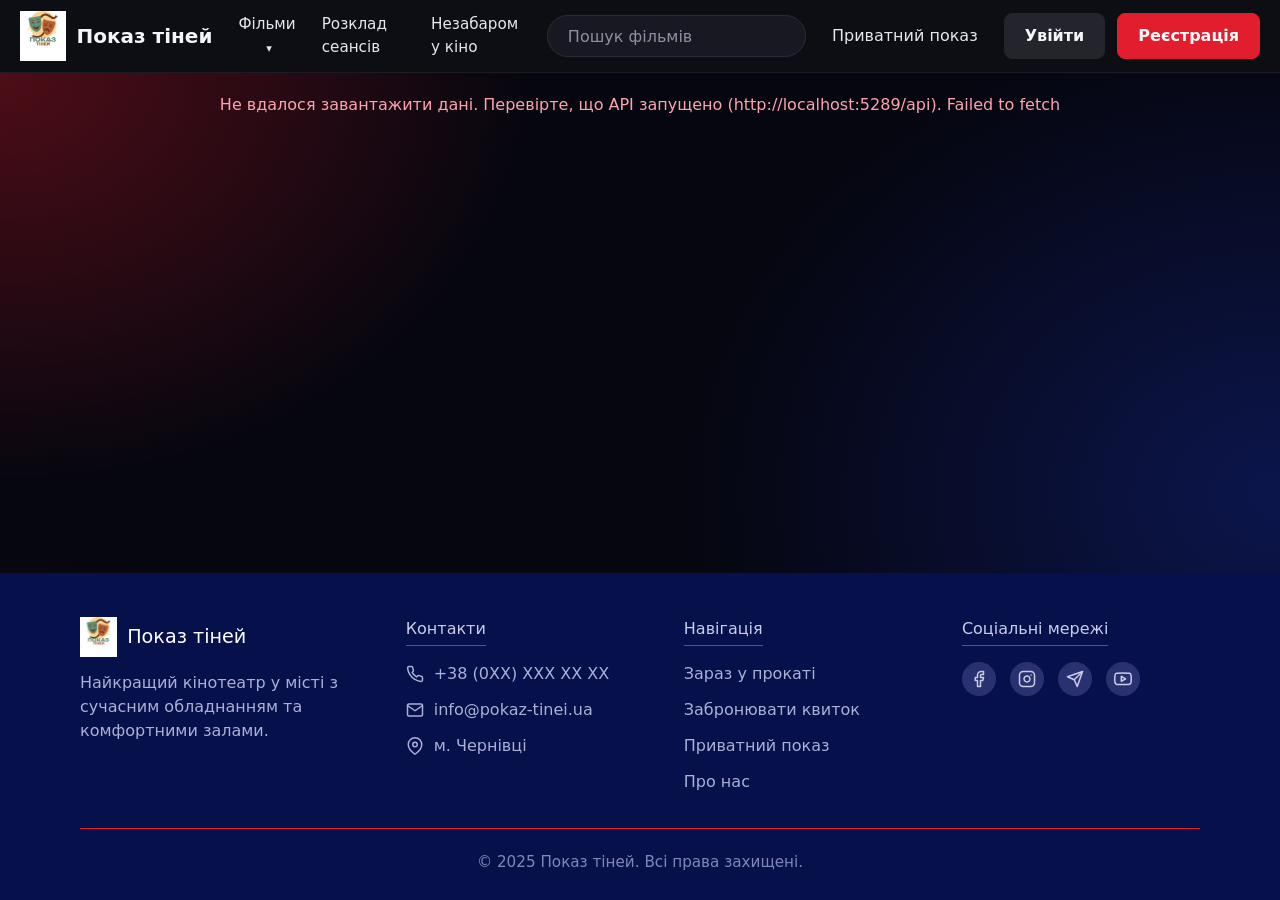
<file: frontend/private.html>
<!DOCTYPE html>
<html lang="uk">
<head>
  <meta charset="UTF-8">
  <meta name="viewport" content="width=device-width, initial-scale=1">
  <title>Приватний показ — Показ тіней</title>
  <link rel="stylesheet" href="main.css">
</head>
<body>
<div id="header"></div>
<main class="wrap" id="content"><p class="msg">Завантаження…</p></main>
<div id="footer"></div>

<script src="config.js"></script>
<script src="app.js"></script>
<script>
header("private"); footer();

const $ = id => document.getElementById(id);
const box = $("content");
const doneId = Number(new URLSearchParams(location.search).get("done"));
const LOCS = {
  cinema: ["Кінозал", "Класичний комфорт з професійним обладнанням"],
  restaurant: ["Ресторан", "Романтична вечеря під великим екраном"],
  custom: ["Ваша локація", "Ми привеземо усе потрібне до вашої локації"],
};
const EVENTS = ["День народження", "Корпоратив", "Романтичний вечір", "Вечірка з друзями", "Інше"];
const TIMES = Array.from({ length: 14 }, (_, i) => String(i + 10).padStart(2, "0") + ":00");
const RST = { New: ["Очікує відповіді", "pending"], UnderReview: ["Розглядається", "pending"], Confirmed: ["Підтверджено", ""], Rejected: ["Відхилено", "cancelled"] };

const st = { movieId: null, movieTitle: "", loc: "", guests: "", event: EVENTS[0], time: "18:00" };
let movies = [];
const estimate = (loc, g) => (loc === "cinema" ? 4500 : loc === "restaurant" ? 6000 : 7500) + Math.max(0, (Number(g) || 0) - 20) * 50;
const fmtD = v => v ? v.split("-").reverse().join(".") : "—";

(async () => {
  try {
    if (doneId) { await showDone(); return; }
    movies = (await api("/movies")).filter(m => !m.releaseDate || new Date(m.releaseDate) <= new Date()).slice(0, 8);
    draw();
  } catch (e) { showError(box, e); }
})();

function draw() {
  const tomorrow = new Date(Date.now() + 86400000).toISOString().slice(0, 10);
  box.innerHTML = `
  <div class="pvhead" style="padding-top:34px"><h1>Бронювання приватної сесії</h1>
    <p>Створіть незабутній кінематографічний досвід для вас та ваших близьких</p></div>
  <div class="steps" id="steps"></div>

  <div class="pv">
    <div>
      <div class="card" id="c1"><h3>Крок 1: Виберіть фільм</h3>
        <div class="pfilms" id="pfilms">${movies.map(m => `
          <button class="pf" data-id="${m.id}"><div class="im">${m.posterUrl ? `<img src="${esc(m.posterUrl)}" alt="">` : ""}</div><span>${esc(m.title)}</span></button>`).join("")}</div>
      </div>

      <div class="card" id="c2"><h3>Крок 2: Виберіть локацію</h3>
        <div class="locs" id="locs">${Object.entries(LOCS).map(([k, [t, d]]) => `<button class="lc" data-l="${k}"><b>${t}</b><small>${d}</small></button>`).join("")}</div>
        <label class="f" id="addrwrap" hidden><span>Адреса проведення *</span><input id="addr" placeholder="м. Чернівці, вул. Прикладна, 1"></label>
      </div>

      <div class="card" id="c3"><h3>Крок 3: Деталі бронювання</h3>
        <div class="params2">
          <label class="f"><span>Кількість гостей*</span><input id="guests" type="number" min="1" max="500"></label>
          <label class="f"><span>Тип заходу</span><select id="event">${EVENTS.map(e => `<option>${e}</option>`).join("")}</select></label>
          <label class="f"><span>Ваше ім'я*</span><input id="name" autocomplete="name" value="${esc((USER && USER.name) || "")}"></label>
          <label class="f"><span>Номер телефону*</span><input id="phone" type="tel" placeholder="+380 __ ___ __ __" value="${esc((USER && USER.phone) || "")}"></label>
          <label class="f" style="grid-column:1/-1"><span>Email*</span><input id="email" type="email" autocomplete="email" value="${esc((USER && USER.email) || "")}"></label>
        </div>
      </div>

      <div class="card" id="c4"><h3>Крок 4: Дата та час</h3>
        <div class="params2">
          <label class="f"><span>Бажана дата*</span><input id="date" type="date" min="${tomorrow}"></label>
          <label class="f"><span>Виберіть час*</span><select id="time">${TIMES.map(t => `<option ${t === st.time ? "selected" : ""}>${t}</option>`).join("")}</select></label>
        </div>
      </div>

      <div class="card"><h3>Коментар до замовлення</h3>
        <label class="f"><textarea id="comment" maxlength="500" aria-label="Коментар"></textarea></label></div>

      <label class="check" style="margin-bottom:26px"><input type="checkbox" id="agree"> Погоджуюсь з умовами та обробкою персональних даних</label>
    </div>

    <aside class="card sum">
      <h3>Деталі бронювання</h3>
      <dl>
        <dt>Фільм</dt><dd id="s-film">—</dd>
        <dt>Локація</dt><dd id="s-loc">—</dd>
        <dt>Кількість гостей</dt><dd id="s-guests">—</dd>
        <dt>Тип заходу</dt><dd id="s-event"></dd>
        <dt>Дата</dt><dd id="s-date">—</dd>
        <dt>Час</dt><dd id="s-time"></dd>
      </dl>
      <div class="total"><span>Орієнтовна ціна</span><b id="s-price">—</b></div>
      <button class="btn" id="send">Надіслати заявку</button>
      <small>Менеджер зв'яжеться з вами протягом 1 робочого дня</small>
    </aside>
  </div>`;

  maskPhone($("phone"));
  $("pfilms").onclick = e => {
    const b = e.target.closest(".pf");
    if (!b) return;
    st.movieId = Number(b.dataset.id);
    st.movieTitle = movies.find(m => m.id === st.movieId).title;
    document.querySelectorAll(".pf").forEach(x => x.classList.toggle("on", x === b));
    sync();
  };
  $("locs").onclick = e => {
    const b = e.target.closest(".lc");
    if (!b) return;
    st.loc = b.dataset.l;
    document.querySelectorAll(".lc").forEach(x => x.classList.toggle("on", x === b));
    $("addrwrap").hidden = st.loc !== "custom";
    sync();
  };
  ["guests", "event", "name", "phone", "email", "date", "time", "addr"].forEach(i => $(i).addEventListener("input", sync));
  $("send").onclick = send;
  sync();
}

function sync() {
  st.guests = $("guests").value; st.event = $("event").value; st.time = $("time").value;
  $("s-film").textContent = st.movieTitle || "—";
  $("s-loc").textContent = st.loc === "custom" ? ($("addr").value.trim() || LOCS.custom[0]) : st.loc ? LOCS[st.loc][0] : "—";
  $("s-guests").textContent = st.guests || "—";
  $("s-event").textContent = st.event;
  $("s-date").textContent = fmtD($("date").value);
  $("s-time").textContent = st.time;
  $("s-price").textContent = st.loc ? "від " + price(estimate(st.loc, st.guests)) : "—";

  const done = [!!st.movieId,
    !!st.loc && (st.loc !== "custom" || $("addr").value.trim().length > 2),
    Number(st.guests) > 0 && $("name").value.trim().length > 1 && phoneOk($("phone").value) && emailOk($("email").value.trim()),
    !!$("date").value];
  const next = done.indexOf(false);
  const L = ["Фільм", "Локація", "Деталі", "Дата та час"];
  $("steps").innerHTML = L.map((t, i) => `${i ? '<span class="step-line"></span>' : ""}<span class="step ${done[i] || i === next ? "on" : ""}"><i>${i + 1}</i>${t}</span>`).join("");
}

async function send() {
  const name = $("name").value.trim(), phone = $("phone").value.trim(), email = $("email").value.trim(), date = $("date").value;
  if (!st.movieId) { toast("Оберіть фільм"); $("c1").scrollIntoView({ behavior: "smooth" }); return; }
  if (!st.loc) { toast("Оберіть локацію"); $("c2").scrollIntoView({ behavior: "smooth" }); return; }
  if (st.loc === "custom" && $("addr").value.trim().length < 3) { toast("Вкажіть адресу проведення"); $("addr").focus(); return; }
  if (!(Number(st.guests) >= 1)) { toast("Вкажіть кількість гостей"); $("guests").focus(); return; }
  if (name.length < 2) { toast("Вкажіть ім'я"); $("name").focus(); return; }
  if (!phoneOk(phone)) { toast("Введіть телефон у форматі +380 XX XXX XX XX"); $("phone").focus(); return; }
  if (!emailOk(email)) { toast("Введіть коректний email"); $("email").focus(); return; }
  if (!date) { toast("Оберіть дату"); $("date").focus(); return; }
  if (!$("agree").checked) { toast("Підтвердьте згоду з умовами"); return; }

  $("send").disabled = true;
  try {
    const r = await api("/corporaterequests", { method: "POST", body: JSON.stringify({
      movieId: st.movieId, userId: USER_ID, locationType: st.loc, address: $("addr").value.trim(),
      guests: Number(st.guests), eventType: st.event, name, phone, email,
      desiredDate: `${date}T${st.time}:00`, comment: $("comment").value.trim() }) });
    location.href = "private.html?done=" + r.id;
  } catch (err) { toast(err.detail || "Не вдалося надіслати заявку"); $("send").disabled = false; }
}

async function showDone() {
  const r = await api("/corporaterequests/" + doneId);
  const [t, c] = RST[r.status] || [r.status, ""];
  const d = new Date(r.desiredDate);
  const when = `${d.toLocaleDateString("uk-UA")}, ${fmtTime(d)}`;
  box.innerHTML = `
  <div class="done">
    <div class="okring">✓</div>
    <h1>Заявку надіслано</h1>
    <p class="sub">Менеджер зв'яжеться з вами протягом 1 робочого дня</p>
    <div class="card reqcard">
      <h3 class="t">Деталі заявки №${esc(r.number)}</h3>
      <dl class="reqgrid">
        <div><dt>Організатор</dt><dd>${esc(r.contactName)}</dd></div>
        <div><dt>Телефон</dt><dd>${esc(r.contactPhone)}</dd></div>
        <div><dt>Бажана дата</dt><dd>${when}</dd></div>
        <div><dt>Гостей</dt><dd>~${r.guestsCount}</dd></div>
        <div><dt>Фільм / формат</dt><dd>${esc(r.movieTitle || "Фільм за вашим вибором")} · ${esc(r.location)}</dd></div>
        <div><dt>Статус</dt><dd><span class="stbadge ${c}">${t}</span></dd></div>
      </dl>
    </div>
    <div class="nbtns" style="justify-content:center">
      <a class="btn white" href="index.html">На головну</a>
      <a class="btn dark" href="profile.html#reqs">Подивитись статус</a>
    </div>
  </div>`;
}
</script>
</body>
</html>
</file>
<file: frontend/main.css>
:root{
  --bg:#05060f;--panel:#15161d;--panel2:#1c1e27;--line:#25262e;
  --red:#e11d2e;--red-hover:#f23a4a;--text:#f4f5fa;--muted:#9b9eb0;--ok:#34d399;
  --teal:#2aa4d6;--blue:#2a46ff;--yellow:#f5c518;
}
*{box-sizing:border-box;margin:0;padding:0}
html{scroll-behavior:smooth}
body{font-family:Inter,"Segoe UI",system-ui,-apple-system,sans-serif;color:var(--text);min-height:100vh;display:flex;flex-direction:column;line-height:1.5;
  background:radial-gradient(900px 700px at 0% 8%,rgba(150,20,30,.5),transparent 60%),
             radial-gradient(1000px 800px at 100% 55%,rgba(20,40,150,.45),transparent 60%),
             radial-gradient(900px 600px at 0% 100%,rgba(130,20,30,.35),transparent 60%),var(--bg);
  background-attachment:fixed}
main{flex:1}
a{color:inherit;text-decoration:none}
:focus-visible{outline:2px solid var(--red-hover);outline-offset:2px}
.wrap{max-width:1160px;margin:0 auto;padding:0 20px}
h1,h2,h3{font-weight:500}

/* ---------- шапка ---------- */
header.top{position:sticky;top:0;z-index:30;background:#0d0e13;border-bottom:1px solid #1b1c24}
header.top .wrap{display:flex;align-items:center;gap:26px;height:72px;max-width:1280px}
.brand{display:flex;align-items:center;gap:10px;font-weight:700;font-size:1.25rem;white-space:nowrap}
.brand img{height:50px;width:auto}
.hnav{display:flex;align-items:center;gap:26px;font-size:.95rem;color:#e6e7ef}
.hnav a,.ddbtn{padding:6px 0;color:inherit;background:none;border:0;font:inherit;cursor:pointer}
.hnav a:hover,.ddbtn:hover{color:#fff}
.dd{position:relative}
.ddbtn i{font-style:normal;font-size:.7rem;margin-left:4px}
.ddmenu{display:none;position:absolute;top:100%;left:-12px;min-width:200px;background:#15161d;border:1px solid var(--line);border-radius:10px;padding:6px;box-shadow:0 12px 30px rgba(0,0,0,.5)}
.dd:hover .ddmenu,.dd:focus-within .ddmenu{display:block}
.ddmenu a{display:block;padding:9px 12px;border-radius:6px}
.ddmenu a:hover{background:#23242c}
.hsearch{margin-left:auto;width:min(360px,28vw)}
.hsearch input{width:100%;height:42px;border-radius:999px;border:1px solid #2b2c36;background:#171822;color:var(--text);font:inherit;padding:0 20px}
.hsearch input::placeholder{color:#8d90a3}
.hlink{white-space:nowrap;color:#e6e7ef}
.hlink:hover{color:#fff}
.hauth{display:flex;gap:12px;align-items:center}
.avatar{width:40px;height:40px;border-radius:50%;background:var(--red);display:grid;place-items:center;font-weight:700}
.avatar img{width:100%;height:100%;object-fit:cover;border-radius:50%}
.logo{display:flex;align-items:center;gap:8px;font-weight:700;font-size:1.1rem}
.logo img{height:44px;width:auto}
.logo em{color:var(--red-hover);font-style:normal}

/* ---------- кнопки ---------- */
.btn{display:inline-flex;align-items:center;justify-content:center;gap:8px;border:1px solid var(--red);cursor:pointer;font:inherit;font-weight:600;padding:10px 20px;border-radius:8px;background:var(--red);color:#fff;transition:background .15s,border-color .15s}
.btn:hover{background:var(--red-hover);border-color:var(--red-hover)}
.btn.dark{background:#23242c;border-color:#23242c;color:var(--text)}
.btn.dark:hover{background:#2e2f39;border-color:#2e2f39}
.btn.outline{background:rgba(0,0,0,.35);color:var(--red-hover)}
.btn.outline:hover{background:rgba(225,29,46,.16)}
.btn.teal{background:transparent;border-color:var(--teal);color:var(--teal);font-weight:500;border-radius:4px;padding:9px 18px}
.btn.teal:hover{background:rgba(42,164,214,.14)}
.btn.ghost{background:transparent;border-color:var(--line);color:var(--text)}
.btn.ghost:hover{border-color:var(--red-hover);background:transparent}
.btn.small{padding:7px 14px;font-size:.88rem}
.btn.block-btn{width:100%}
.btn:disabled{opacity:.45;cursor:not-allowed}

/* ---------- рейтинг / тривалість ---------- */
.meta{display:flex;gap:18px;align-items:center;flex-wrap:wrap;margin:14px 0 18px}
.meta span{display:flex;align-items:center;gap:6px}
.rate small{color:var(--muted)}
.imdb{background:var(--yellow);color:#000;font-weight:800;font-size:.62rem;padding:1px 4px;border-radius:3px}
.ystar{color:var(--yellow)}

/* ---------- слайдер ---------- */
.hero{position:relative;height:clamp(340px,40vw,540px);overflow:hidden;background:#000}
.slide{position:absolute;inset:0;opacity:0;transition:opacity .7s;display:flex;align-items:center;justify-content:flex-end;
  padding:0 max(20px,calc((100% - 1120px)/2));background:linear-gradient(135deg,#3a0f25,#101a55) center/cover no-repeat}
.slide::before{content:"";position:absolute;inset:0;background:linear-gradient(270deg,rgba(0,0,0,.78),rgba(0,0,0,.05) 75%)}
.slide.on{opacity:1}
.slide-body{position:relative;max-width:520px;text-align:right}
.slide-body h1{font-size:clamp(1.8rem,3.4vw,2.6rem);font-weight:800;text-transform:uppercase;line-height:1.1}
.slide-body p{color:#e3e5f5;font-size:.88rem;display:-webkit-box;-webkit-line-clamp:5;-webkit-box-orient:vertical;overflow:hidden;margin-top:12px}
.slide-body .meta{justify-content:flex-end}
.hbtns{display:flex;gap:14px;justify-content:flex-end;flex-wrap:wrap}
.hero .ctrl{position:absolute;left:0;right:0;bottom:18px;display:flex;justify-content:center;align-items:center;gap:14px;z-index:2}
.arrow,.rail-arrow{width:44px;height:44px;border-radius:50%;border:1px solid #7a1c27;background:rgba(15,8,12,.78);color:var(--red-hover);font-size:1.5rem;cursor:pointer;line-height:1}
.arrow:hover,.rail-arrow:hover{border-color:var(--red-hover)}
.dots{display:flex;gap:10px;align-items:center}
.dot{width:12px;height:12px;border-radius:50%;border:0;background:var(--red);opacity:.7;cursor:pointer;transition:all .2s}
.dot.on{width:22px;height:22px;opacity:1;box-shadow:0 0 14px 4px rgba(225,29,46,.6)}

/* ---------- секції ---------- */
.block{padding:34px 0 8px}
.shead{display:flex;justify-content:space-between;align-items:flex-start;margin-bottom:20px;gap:12px}
.shead h2,.block>h2{font-size:2rem;font-weight:700}
.subh{color:var(--muted);font-size:1.1rem;margin-top:2px}
.sep{border:0;border-top:1px solid var(--red);margin:34px 0 0;opacity:.8}

/* сеанси сьогодні */
.today{display:grid;grid-template-columns:repeat(4,1fr);gap:20px}
.tcard{display:block;background:rgba(4,7,30,.9);border:1px solid #1f2756;border-radius:12px;padding:16px 18px;transition:border-color .15s,transform .15s}
.tcard:hover{border-color:var(--teal);transform:translateY(-2px)}
.trow{display:flex;justify-content:space-between;align-items:center}
.ttime{font-size:1.9rem;font-weight:700}
.pill-red{background:var(--red);border-radius:4px;font-size:.72rem;font-weight:700;padding:2px 10px}
.tsub{color:#c9cbdc;font-size:.85rem;margin-top:6px}
.tprice{color:var(--muted);font-size:.8rem;margin-top:2px}

/* жанри і картки кінотеатру */
.chips{display:flex;gap:10px;flex-wrap:wrap;margin-bottom:22px}
.chip{background:#23242c;border:0;color:#cfd1de;padding:6px 18px;border-radius:99px;cursor:pointer;font:inherit;font-size:.85rem}
.chip.on{background:var(--blue);color:#fff}
.cgrid{display:grid;grid-template-columns:repeat(4,1fr);gap:26px}
.ccard{background:rgba(4,6,26,.92);border:1px solid #1f2447;border-radius:14px;padding:10px 10px 14px;display:flex;flex-direction:column}
.cpic{position:relative;display:flex;align-items:center;justify-content:center;aspect-ratio:5/4;border-radius:10px;overflow:hidden;background:linear-gradient(160deg,#2a1230,#101a55);font-size:3rem;font-weight:700;color:var(--muted)}
.cpic img{position:absolute;inset:0;width:100%;height:100%;object-fit:cover;object-position:center 20%}
.cbody{padding:12px 4px 0;display:flex;flex-direction:column;gap:8px;flex:1}
.cbody h3{font-size:1.02rem;font-weight:600}
.csub{color:var(--muted);font-size:.8rem}
.gtags{display:flex;gap:8px;flex-wrap:wrap}
.gtag{background:#23242c;color:#cfd1de;font-size:.72rem;padding:3px 12px;border-radius:99px}
.cbtns{display:flex;gap:8px;margin-top:auto;padding-top:6px}
.cbtns .btn{flex:1;padding:8px 10px;font-size:.88rem}

/* карусель «скоро у прокаті» */
.railwrap{position:relative}
.rail{--n:4;--gap:24px;display:flex;gap:var(--gap);overflow-x:auto;scroll-snap-type:x mandatory;scrollbar-width:none}
.rail::-webkit-scrollbar{display:none}
.rail .film-card{flex:0 0 calc((100% - (var(--n) - 1) * var(--gap)) / var(--n));scroll-snap-align:start}
.rail.soon{--n:3}
.rail.soon .pic{aspect-ratio:16/10}
.rail-arrow{position:absolute;top:38%;z-index:2}
.rail-arrow.l{left:-22px}.rail-arrow.r{right:-22px}
.railwrap.noscroll .rail-arrow{display:none}
.film-card{display:block}
.film-card .pic{position:relative;aspect-ratio:293/344;border-radius:12px;overflow:hidden;background:linear-gradient(160deg,#2a1230,#101a55);display:flex;align-items:center;justify-content:center;font-size:3rem;font-weight:700;color:var(--muted)}
.film-card .pic img{position:absolute;inset:0;width:100%;height:100%;object-fit:cover;transition:transform .25s}
.film-card:hover .pic img{transform:scale(1.03)}
.film-card .info{position:absolute;left:0;right:0;bottom:0;display:flex;justify-content:space-between;align-items:center;gap:8px;padding:7px 14px;background:rgba(30,32,38,.92);font-size:.88rem;color:var(--text);font-weight:400}
.film-card .info span{display:flex;align-items:center;gap:6px}
.film-card .date{background:var(--red);padding:0 8px;border-radius:3px;font-size:.78rem}
.film-card .name{text-align:center;margin-top:10px;font-size:1rem}
.film-card:hover .name{color:var(--red-hover)}

/* банер */
.promo{position:relative;min-height:320px;display:flex;align-items:center;margin:34px 0 0;background:linear-gradient(90deg,#000 0,#4a0a10 55%,#c4141f) center/cover no-repeat}
.promo::before{content:"";position:absolute;inset:0;background:linear-gradient(90deg,#000 0,#000 28%,rgba(0,0,0,.2) 75%)}
.promo .wrap{position:relative;width:100%;padding-top:34px;padding-bottom:34px}
.promo .box{max-width:360px}
.promo h2{font-size:1.5rem;font-weight:700;margin-bottom:8px}
.promo p{font-size:.8rem;color:#d9dcf0}
.promo .gl{margin:10px 0}
.promo .meta{margin:12px 0 16px;gap:44px}

/* ---------- підвал ---------- */
footer{border-top:1px solid var(--line);margin-top:50px;padding:26px 0;color:var(--muted);font-size:.85rem}
footer.big{background:#06104a;border:0;margin-top:60px;padding:44px 0 26px;color:#aab0d6;font-size:1rem}
.foot4{display:grid;grid-template-columns:1.2fr 1fr 1fr 1fr;gap:40px}
.foot4 h4{color:#c9cdea;font-weight:500;font-size:1rem;margin-bottom:16px;display:inline-block;padding-bottom:4px;border-bottom:1px solid var(--red)}
.foot4 ul{list-style:none;display:grid;gap:12px}
.foot4 li{display:flex;align-items:center;gap:10px}
.foot4 a:hover{color:#fff}
.fbrand{display:flex;align-items:center;gap:10px;color:#fff;font-size:1.2rem;margin-bottom:14px}
.fbrand img{height:40px;width:auto}
.soc{display:flex;gap:14px}
.soc span{width:34px;height:34px;border-radius:50%;background:#2a3170;display:grid;place-items:center;color:#c9cdea}
footer.big .copy{margin-top:34px;padding-top:22px;border-top:1px solid var(--red);text-align:center;font-size:.95rem;color:#8087b8}

/* ---------- службове ---------- */
.msg{color:var(--muted);padding:20px 0}
.msg.err{color:#fda4af}
#toast{position:fixed;left:50%;bottom:28px;transform:translateX(-50%);background:var(--panel2);border:1px solid var(--line);padding:11px 20px;border-radius:10px;opacity:0;pointer-events:none;transition:opacity .2s;z-index:50}
#toast.show{opacity:1}

/* ================= старі блоки (замінюються на наступних кроках) ================= */
/* ---------- сторінка фільму ---------- */
.film{display:grid;grid-template-columns:400px 1fr;gap:44px;padding:40px 0 10px;align-items:start}
.poster-big{position:relative;aspect-ratio:2/3;border-radius:10px;overflow:hidden;background:linear-gradient(160deg,#2a1230,#101a55);display:flex;align-items:center;justify-content:center;font-size:4rem;font-weight:700;color:var(--muted)}
.poster-big img{position:absolute;inset:0;width:100%;height:100%;object-fit:cover}
.film h1{font-size:3rem;font-weight:700;line-height:1.1}
.gpills{display:flex;gap:10px;flex-wrap:wrap;margin:12px 0 16px}
.gpill{background:var(--blue);color:#fff;font-size:.82rem;padding:3px 14px;border-radius:99px}
.fmeta{color:var(--muted)}
.frate{color:var(--yellow);font-weight:600;margin:6px 0 24px}
.facts{display:grid;grid-template-columns:1fr 1fr;gap:18px 40px;margin-bottom:26px}
.facts dt{color:var(--muted);font-size:.85rem}
.film h3{font-size:1.2rem;font-weight:700;margin-bottom:8px}
.desc{max-width:78ch;color:#dfe1f2;margin-bottom:26px}
.actions{display:flex;gap:14px;flex-wrap:wrap}
.stills h3{margin:36px 0 14px;font-size:1.2rem;font-weight:700}
.stills-grid{display:grid;grid-template-columns:repeat(4,1fr);gap:20px}
.stills-grid a{display:block;aspect-ratio:16/9;border-radius:12px;overflow:hidden;background:#15161d}
.stills-grid img{width:100%;height:100%;object-fit:cover;transition:transform .25s}
.stills-grid a:hover img{transform:scale(1.04)}

.bigpanel{background:rgba(5,6,16,.82);border:1px solid #25262e;border-radius:22px;padding:34px 40px;margin-top:40px}
.bigpanel h2{font-size:2rem;font-weight:700}
.sfilters{display:flex;justify-content:space-between;align-items:flex-start;gap:16px;flex-wrap:wrap;margin:16px 0 22px}
.dtabs{display:flex;gap:10px;flex-wrap:wrap}
.dtab{background:#23242c;border:0;color:#cfd1de;padding:7px 20px;border-radius:99px;cursor:pointer;font:inherit;font-size:.9rem}
.dtab.on{background:var(--blue);color:#fff}
.sfilters select{height:44px;border-radius:8px;border:1px solid #3b3d4d;background:#15161d;color:var(--text);font:inherit;padding:0 14px}
.sgrid{display:grid;grid-template-columns:repeat(auto-fill,minmax(300px,1fr));gap:20px;margin-bottom:46px}
.scard{background:#15161d;border:1px solid #25262e;border-radius:16px;padding:22px}
.scard h4{font-size:1.4rem;font-weight:500}
.scard .where{color:var(--muted);margin:2px 0 16px}
.times{display:grid;grid-template-columns:repeat(3,1fr);gap:12px}
.tbtn{background:#23242c;color:var(--text);padding:10px 0;border-radius:8px;text-align:center;line-height:1.2;transition:background .15s}
.tbtn b{display:block;font-weight:500}
.tbtn small{color:var(--muted);font-size:.7rem}
.tbtn:hover{background:var(--red)}
.tbtn:hover small{color:#fff}
.tbtn.off{opacity:.45}
.rtitle{display:flex;justify-content:space-between;align-items:center;gap:12px;margin-bottom:6px}
.rsum{display:grid;grid-template-columns:340px 1fr 1.15fr;gap:34px;align-items:center;margin:22px 0 28px}
.rbox{border:1px solid #4a1d33;border-radius:16px;padding:26px 30px;background:rgba(40,0,15,.45)}
.rbox b{font-size:4rem;line-height:1;font-weight:700}
.rbox .stars{margin:8px 0;font-size:1.3rem}
.rcount{color:var(--muted)}
.bars{display:grid;gap:16px}
.bar{display:grid;grid-template-columns:18px 1fr;gap:14px;align-items:center;color:var(--muted)}
.bar i{display:block;height:8px;border-radius:99px;background:#26272f;overflow:hidden}
.bar s{display:block;height:100%;background:var(--red);text-decoration:none}
.yourrev{border:1px solid #2f3a7a;border-radius:16px;padding:22px;background:rgba(10,14,50,.5)}
.yourrev h3{font-size:1.05rem;margin-bottom:12px}
.yourrev textarea{width:100%;min-height:76px;border-radius:10px;border:1px solid #2a2c3c;background:#0b0c14;color:var(--text);font:inherit;padding:14px;resize:vertical}
.yourrev .row{display:flex;justify-content:space-between;align-items:center;margin-top:12px}
.pick{display:flex;gap:2px}
.pick button{background:none;border:0;font-size:1.6rem;color:#555;cursor:pointer}
.pick button.on{color:var(--yellow)}
.reviews{display:grid;grid-template-columns:1fr 1fr;gap:24px}
.review{border:1px solid #4a1d4a;border-radius:16px;padding:18px 22px;background:rgba(30,6,30,.45)}
.rhead{display:flex;gap:12px;align-items:center;margin-bottom:8px}
.av{width:40px;height:40px;border-radius:50%;background:#2a2b34;display:grid;place-items:center;font-weight:700}
.stars{color:var(--yellow);letter-spacing:2px}
.stars small{color:var(--muted);letter-spacing:0}

/* ---------- форми ---------- */
.f{display:grid;gap:6px}
.f>span{color:var(--muted);font-size:.85rem}
.f input,.f select,.f textarea{width:100%;height:46px;border-radius:8px;border:1px solid #3a3b4b;background:#0e0f16;color:var(--text);font:inherit;padding:0 14px}
.f textarea{height:auto;min-height:120px;padding:12px 14px;resize:vertical}
.f input:focus-visible,.f select:focus-visible,.f textarea:focus-visible{outline:2px solid var(--red-hover);outline-offset:1px}
.f select option{background:#15161d}
.params3{display:grid;grid-template-columns:repeat(3,1fr);gap:20px}
.params2{display:grid;grid-template-columns:1fr 1fr;gap:20px}
.check{display:flex;gap:12px;align-items:center;cursor:pointer}
.check input{accent-color:var(--red);width:20px;height:20px}
.card{background:rgba(21,22,29,.92);border:1px solid #25262e;border-radius:18px;padding:26px 30px;margin-bottom:22px}
.card>h3,.card h3.t{font-size:1.35rem;font-weight:700;margin-bottom:18px}
.btn.white{background:#fff;color:#000;border-color:#fff}
.btn.white:hover{background:#e6e6ea;border-color:#e6e6ea}
.btn.line{background:transparent;border-color:#fff;color:#fff}
.btn.line:hover{background:rgba(255,255,255,.1)}

/* ---------- кроки ---------- */
.steps{display:flex;align-items:center;margin:32px 0 20px;flex-wrap:wrap;gap:6px 0}
.step{display:flex;align-items:center;gap:10px;font-weight:600;color:var(--muted)}
.step i{width:38px;height:38px;border-radius:50%;background:#23242c;display:grid;place-items:center;font-style:normal;font-weight:700;color:#cfd1de}
.step.on{color:var(--text)}
.step.on i{background:var(--red);color:#fff}
.step-line{flex:0 0 90px;height:1px;background:#3a3b46;margin:0 18px}

/* ---------- бронювання ---------- */
.bk{display:grid;grid-template-columns:1fr 330px;gap:26px;align-items:start;padding:34px 0 10px}
.mv-head{display:flex;justify-content:space-between;align-items:flex-start;gap:16px;flex-wrap:wrap}
.mv-head h1{font-size:2.1rem;font-weight:700}
.loc{color:var(--muted)}
.screen{height:6px;border-radius:99px;background:#4a4c58;max-width:620px;margin:6px auto 10px}
.scr-l{text-align:center;color:var(--muted);margin-bottom:30px;font-size:.9rem}
.srow{display:flex;align-items:center;justify-content:center;gap:46px;margin-bottom:14px}
.srow>b{width:20px;text-align:center;color:var(--muted);font-weight:400}
.half{display:flex;gap:12px}
.seat{width:clamp(30px,4.6vw,54px);height:clamp(30px,4.4vw,50px);border-radius:8px;border:0;background:#2a2b34;color:#fff;font:inherit;font-weight:700;cursor:pointer}
.seat:hover:not(:disabled):not(.sel){background:#3a3b46}
.seat.vip{background:var(--red)}
.seat.taken{background:#15161d;color:#666;cursor:not-allowed;font-weight:400}
.seat.dis{opacity:.28;cursor:not-allowed}
.seat.sel{background:#fff;color:#000}
.legend{display:flex;gap:40px;justify-content:center;flex-wrap:wrap;margin-top:44px;color:#b9bbc9;font-size:.9rem}
.legend span{display:flex;align-items:center;gap:10px}
.sw{width:22px;height:22px;border-radius:5px;display:inline-block}
.sum{position:sticky;top:92px;margin-bottom:0}
.sum dl{display:grid;grid-template-columns:auto 1fr;gap:12px 14px;font-size:.92rem}
.sum dt{color:var(--muted)}
.sum dd{text-align:right}
.total{display:flex;justify-content:space-between;align-items:center;margin:26px 0 14px}
.total span{font-weight:700;font-size:1.1rem}
.total b{font-size:1.9rem}
.hold{border:1px solid #6b5518;color:var(--yellow);border-radius:8px;text-align:center;padding:9px;margin-bottom:14px;font-size:.92rem}
.sum .btn{width:100%;padding:13px}
.sum small{display:block;text-align:center;color:var(--muted);margin-top:10px;font-size:.72rem}

/* ---------- оплата ---------- */
.pay{display:grid;grid-template-columns:1fr 440px;gap:26px;align-items:start}
.pay h1{font-size:2.8rem;font-weight:700;margin:6px 0 26px}
.radio{display:flex;align-items:center;gap:12px;cursor:pointer;padding:7px 0;font-size:1.05rem}
.radio input{accent-color:var(--red);width:20px;height:20px}
.paybox{margin:8px 0 16px 32px;display:grid;grid-template-columns:2.2fr 1fr 1fr;gap:16px}
.paybox .wide{grid-column:1/-1}
.order-mv{display:flex;gap:18px}
.order-mv .im{width:112px;height:160px;border-radius:8px;overflow:hidden;flex:none;background:linear-gradient(160deg,#2a1230,#101a55)}
.order-mv img{width:100%;height:100%;object-fit:cover;display:block}
.order-mv h3{font-size:1.5rem;font-weight:700;margin-bottom:6px}
.rows{display:grid;gap:14px;margin:24px 0}
.rows div{display:flex;justify-content:space-between;gap:16px;color:var(--muted)}
.rows b{color:var(--text);font-weight:500;text-align:right}
.promo-row{display:flex;gap:12px}
.promo-row input{flex:1;height:46px;border-radius:8px;border:1px solid #3a3b4b;background:#0e0f16;color:var(--text);font:inherit;padding:0 14px}
.due{display:flex;justify-content:space-between;align-items:center;margin:26px 0 16px}
.due span{font-weight:700}
.due b{font-size:2.2rem}

/* ---------- квиток ---------- */
.okbar{border:1px solid #1f8a56;background:rgba(10,44,28,.75);border-radius:10px;padding:14px 22px;margin-bottom:22px}
.okbar.warn{border-color:#8a6a1f;background:rgba(44,32,8,.75)}
.okbar b{display:block;font-size:1.1rem}
.okbar small{color:var(--muted)}
.tgrid{display:grid;grid-template-columns:1fr 420px;gap:22px;align-items:start}
.tbig{display:flex;gap:30px}
.tbig .im{width:150px;height:222px;border-radius:8px;overflow:hidden;flex:none;background:linear-gradient(160deg,#2a1230,#101a55)}
.tbig img{width:100%;height:100%;object-fit:cover;display:block}
.tbig h2{font-size:2rem;font-weight:700}
.tfacts{display:grid;grid-template-columns:1fr 1fr;gap:18px 40px;margin:18px 0 0}
.tfacts dt{color:var(--muted);font-size:.85rem}
.tfacts dd{font-size:1.1rem}
.tbtns{display:flex;gap:12px;flex-wrap:wrap;margin-top:26px}
.qrbox{background:#fff;border-radius:10px;padding:18px;width:max-content;margin:18px auto 12px}
.qrbox img,.qrbox canvas{display:block}
.qrcode{text-align:center;color:var(--muted)}
.next{margin-top:40px}
.next h2{font-size:1.6rem;font-weight:700;margin-bottom:14px}
.nbtns{display:flex;gap:14px;flex-wrap:wrap}

/* ---------- профіль ---------- */
.pbox{background:rgba(21,22,29,.92);border:1px solid #25262e;border-radius:22px;padding:34px 40px;margin:36px 0}
.phead{display:flex;justify-content:space-between;align-items:center;gap:16px;flex-wrap:wrap;margin-bottom:26px}
.phead h1{font-size:2.6rem;font-weight:700}
.pgrid{display:grid;grid-template-columns:290px 1fr;gap:36px;align-items:start}
.pavatar{width:100%;aspect-ratio:1;border-radius:16px;overflow:hidden;background:linear-gradient(160deg,#7a1c3a,#2a2a7a);display:grid;place-items:center;font-size:5rem;font-weight:700;margin-bottom:14px}
.pavatar img{width:100%;height:100%;object-fit:cover}
.pfields{display:grid;grid-template-columns:1fr 1fr;gap:16px 24px}
.pfields .full{grid-column:1/-1}
.pfields h3{grid-column:1/-1;font-size:1.2rem;margin-top:8px}
.pwbox{display:none;grid-column:1/-1;gap:12px;grid-template-columns:repeat(3,1fr);align-items:end}
.pwbox.open{display:grid}
.ptitle{font-size:1.9rem;font-weight:700;margin:40px 0 16px}
.tk{display:grid;grid-template-columns:130px 1fr auto 150px;gap:28px;align-items:center;background:#1c1e27;border:1px solid #2a2c37;border-radius:16px;padding:20px 26px;margin-bottom:18px}
.tk .poster{width:130px;height:180px;border-radius:8px;overflow:hidden;background:linear-gradient(160deg,#2a1230,#101a55)}
.tk .poster img{width:100%;height:100%;object-fit:cover;display:block}
.tk h3{font-size:1.5rem;font-weight:700}
.tk .acts{display:flex;gap:10px;margin-top:12px;flex-wrap:wrap}
.tk .info{display:grid;gap:5px;font-size:1.05rem}
.tk .qr{background:#fff;padding:8px;border-radius:6px;width:max-content;justify-self:end}
.stbadge{display:inline-block;width:max-content;background:#2f6f4a;color:#d9ffe9;border-radius:99px;padding:3px 14px;font-size:.85rem}
.stbadge.pending{background:#b3862f;color:#fff}
.stbadge.cancelled{background:#6d2a33;color:#fff}
.req{display:flex;justify-content:space-between;align-items:center;gap:16px;background:#1c1e27;border:1px solid #2a2c37;border-radius:16px;padding:24px 28px;flex-wrap:wrap;margin-bottom:14px}
.req h3{font-size:1.3rem}
.pfoot{display:flex;justify-content:space-between;align-items:center;margin-top:40px;gap:16px}
.linkbtn{background:none;border:0;color:var(--muted);cursor:pointer;font:inherit}
.linkbtn:hover{color:#fff}

/* ---------- приватний показ ---------- */
.pv{display:grid;grid-template-columns:1fr 400px;gap:26px;align-items:start}
.pvhead h1{font-size:2.8rem;font-weight:700}
.pvhead p{color:var(--muted);font-size:1.1rem;margin:4px 0 8px}
.pfilms{display:grid;grid-template-columns:repeat(4,1fr);gap:16px}
.pf{cursor:pointer;background:none;border:0;padding:0;color:inherit;font:inherit;text-align:left}
.pf .im{aspect-ratio:3/2;border-radius:10px;overflow:hidden;background:linear-gradient(160deg,#2a1230,#101a55);border:2px solid transparent}
.pf .im img{width:100%;height:100%;object-fit:cover;object-position:center 20%;display:block}
.pf.on .im{border-color:var(--red)}
.pf span{display:block;margin-top:8px;font-size:.95rem}
.locs{display:grid;grid-template-columns:repeat(3,1fr);gap:16px;margin-bottom:18px}
.lc{border:1px solid #2f313c;border-radius:12px;padding:18px;background:transparent;color:inherit;text-align:left;cursor:pointer;font:inherit}
.lc.on{border-color:var(--red)}
.lc b{display:block;margin-bottom:6px;font-size:1.05rem}
.lc small{color:var(--muted)}
.done{text-align:center;padding:50px 0 10px}
.okring{width:120px;height:120px;border-radius:50%;border:3px solid #22c55e;background:#0e3a22;display:grid;place-items:center;margin:0 auto 24px;font-size:3.4rem;color:#22c55e}
.done h1{font-size:2.8rem;font-weight:700}
.done .sub{color:var(--muted);font-size:1.1rem}
.reqcard{max-width:900px;margin:34px auto;text-align:left}
.reqgrid{display:grid;grid-template-columns:1fr 1fr;gap:22px 40px}
.reqgrid dt{color:var(--muted);font-size:.85rem}
.reqgrid dd{font-size:1.05rem}

/* ---------- друк квитка ---------- */
@media print{
  #header,#footer,.steps,.tbtns,.next,.okbar{display:none!important}
  body{background:#fff!important;color:#000!important}
  .card{background:#fff!important;border:1px solid #999!important;color:#000!important}
  .tfacts dt,.qrcode{color:#444!important}
}

/* ---------- каталог ---------- */
.page-head{display:flex;align-items:center;gap:14px;margin:44px 0 28px}
.page-head .back{color:var(--red-hover);font-size:2.4rem;line-height:1;padding:0 6px}
.page-head h1{font-size:2.4rem;font-weight:500}
.catalog{display:grid;grid-template-columns:repeat(4,1fr);gap:40px 30px;margin-bottom:30px}/* ---------- адаптив ---------- */
@media(max-width:1100px){.hnav,.hlink{display:none}.hsearch{width:auto;flex:1}}
@media(max-width:980px){
  .today,.cgrid{grid-template-columns:repeat(2,1fr)}
  .rail{--n:3}.film{grid-template-columns:260px 1fr;gap:26px}
  .bk{grid-template-columns:1fr}.sum{position:static}.reviews{grid-template-columns:1fr}
  .foot4{grid-template-columns:1fr 1fr}
  .pay,.tgrid,.pv,.bk{grid-template-columns:1fr}.sum{position:static}.pgrid{grid-template-columns:1fr}.pfilms{grid-template-columns:repeat(2,1fr)}.tk{grid-template-columns:110px 1fr}.tk .info,.tk .qr{grid-column:1/-1;justify-self:start}.params3{grid-template-columns:1fr}.pwbox{grid-template-columns:1fr}
  .rsum{grid-template-columns:1fr}.stills-grid{grid-template-columns:repeat(2,1fr)}.catalog{grid-template-columns:repeat(3,1fr)}
}
@media(max-width:720px){
  .rail{--n:2;--gap:14px}.rail.soon{--n:1}
  .film{grid-template-columns:1fr}.poster-big{max-width:260px}
  .params{grid-template-columns:1fr}
  .slide{justify-content:center}.slide-body{text-align:center}.slide-body .meta,.hbtns{justify-content:center}
  .srow{gap:10px}.half{gap:5px}.rail-arrow.l{left:-8px}.rail-arrow.r{right:-8px}
  .catalog{grid-template-columns:repeat(2,1fr);gap:22px 16px}.bigpanel{padding:22px 18px}.facts{grid-template-columns:1fr}
  .shead h2{font-size:1.5rem}.cgrid{gap:16px}.hauth .btn.dark{display:none}
  .pbox{padding:22px 18px}.paybox{grid-template-columns:1fr;margin-left:0}.locs,.params2,.pfields,.reqgrid,.tfacts{grid-template-columns:1fr}.tbig{flex-direction:column}.step-line{flex-basis:20px;margin:0 8px}.srow{gap:10px}.half{gap:5px}
}

@media(prefers-reduced-motion:reduce){*{transition:none!important;scroll-behavior:auto!important}}
</file>
